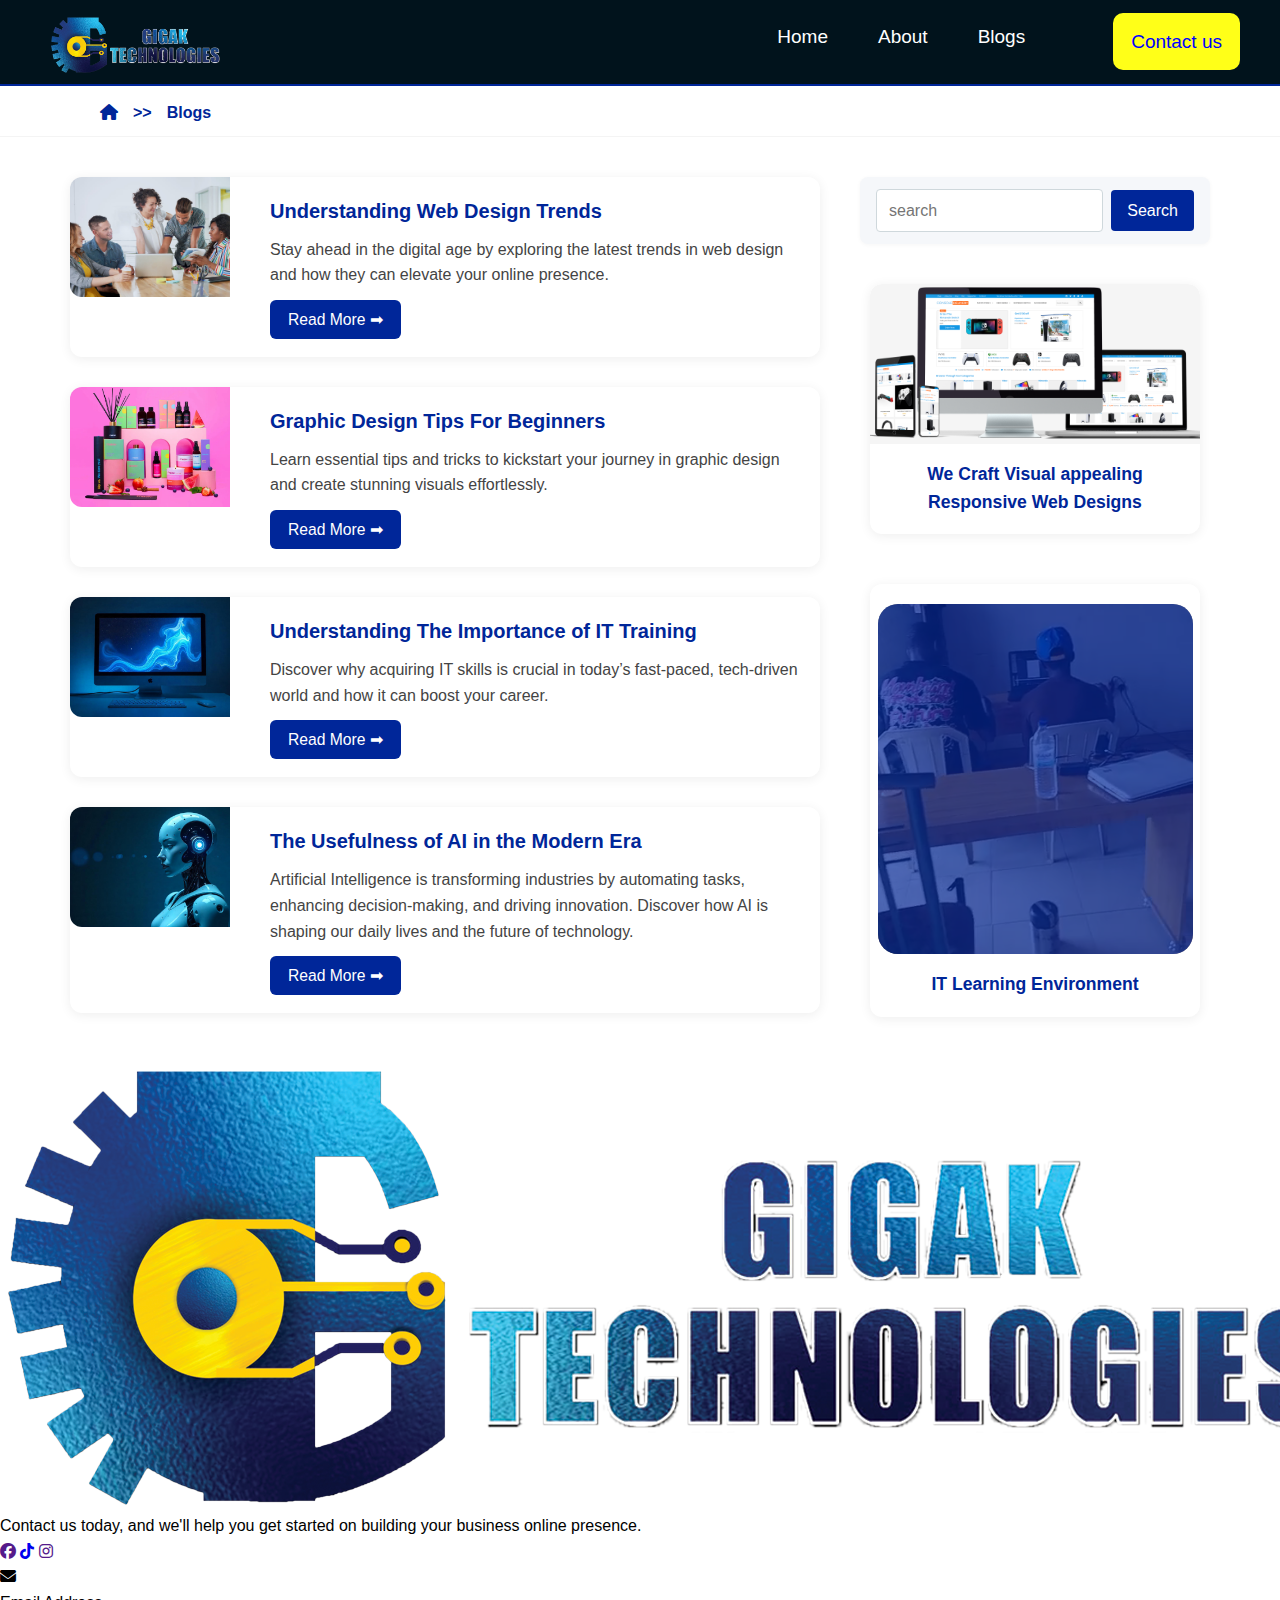
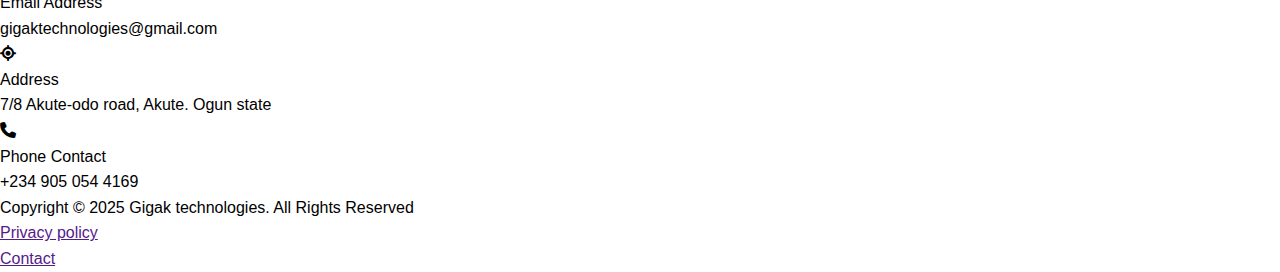
<file: blog.html>
<!DOCTYPE html>
<html lang="en">
<head>
    <meta charset="UTF-8">
    <meta name="viewport" content="width=device-width, initial-scale=1.0">
    <link rel="stylesheet" href="https://cdnjs.cloudflare.com/ajax/libs/font-awesome/6.5.2/css/all.min.css">
    <link rel="stylesheet" href="style.css">
    <link rel="stylesheet" href="media-queries.css">
    <link rel="stylesheet" href="contact.css">
    <link rel="shortcut icon" href="img/gigak-logo.png" type="image/x-icon">
    <title>Blogs | Gigak Technologies</title>
    <style>
    nav{
        border-bottom: 2px solid #002699;
    }
    .blog-conts {
        width: 100%;
        max-width: 1200px;
        margin: 40px auto 0 auto;
        display: flex;
        flex-direction: row;
        justify-content: center;
        align-items: flex-start;
        gap: 40px;
        padding: 0 30px;
        box-sizing: border-box;
        margin-bottom: 40px;
    }
    .bloggs {
        display: flex;
        flex-direction: column;
        gap: 30px;
        flex: 2;
        min-width: 0;
    }
    .blogs {
        background: #fff;
        border-radius: 12px;
        box-shadow: 0 2px 12px rgba(0,0,0,0.07);
        display: flex;
        gap: 20px;
        overflow: hidden;
        transition: box-shadow 0.2s;
        min-width: 0;
    }
    .blogs:hover {
        box-shadow: 0 4px 24px rgba(0,38,153,0.15);
    }
    .blogs img, .blogs .imgg {
        width: 160px;
        height: 120px;
        object-fit: cover;
        border-radius: 0 0 0 12px;
        background: #f5f5f5;
        flex-shrink: 0;
    }
    .blog-contents {
        padding: 18px 20px;
        display: flex;
        flex-direction: column;
        justify-content: center;
        min-width: 0;
    }
    .blog-contents h1 {
        font-size: 1.25rem;
        margin: 0 0 10px 0;
        color: #002699;
        word-break: break-word;
    }
    .blog-contents p {
        font-size: 1rem;
        color: #444;
        margin-bottom: 12px;
        word-break: break-word;
    }
    .blog-contents a {
        color: #fff;
        background: #002699;
        padding: 7px 18px;
        border-radius: 6px;
        text-decoration: none;
        font-size: 0.98rem;
        align-self: flex-start;
        transition: background 0.2s;
        white-space: nowrap;
    }
    .blog-contents a:hover {
        background: #001a66;
    }
    .blog-2 {
        flex: 1;
        display: flex;
        flex-direction: column;
        gap: 30px;
        min-width: 260px;
        max-width: 350px;
    }
    .blog-form {
        display: flex;
        gap: 8px;
        align-items: center;
        background: #f5f7fa;
        padding: 12px 16px;
        border-radius: 8px;
        box-shadow: 0 1px 4px rgba(0,0,0,0.04);
        flex-wrap: wrap;
    }
    .blog-form input[type="text"] {
        flex: 1 1 120px;
        padding: 8px 12px;
        border: 1px solid #cfd8dc;
        border-radius: 4px;
        font-size: 1rem;
        outline: none;
        min-width: 0;
    }
    .blog-form a {
        background: #002699;
        color: #fff;
        padding: 8px 16px;
        border-radius: 4px;
        text-decoration: none;
        font-size: 1rem;
        transition: background 0.2s;
        white-space: nowrap;
    }
    .blog-form a:hover {
        background: #001a66;
    }
    .blog-cards {
        background: #fff;
        border-radius: 12px;
        box-shadow: 0 2px 12px rgba(0,0,0,0.07);
        overflow: hidden;
        display: flex;
        flex-direction: column;
        align-items: center;
        padding-bottom: 18px;
        min-width: 0;
        margin: 10px;
    }
    .blog-cards img {
        width: 100%;
        height: 160px;
        object-fit: cover;
        border-radius: 12px 12px 0 0;
        background: #f5f5f5;
        display: block;
    }
    .blog-h2 {
        padding: 16px 12px 0 12px;
        text-align: center;
    }
    .blog-h2 h2 {
        font-size: 1.1rem;
        color: #002699;
        margin: 0;
        word-break: break-word;
    }
    .vid-pros{
        margin-top: 20px;

    }
    .vid-pros video{
        height: 350px;
    }
    @media (max-width: 1100px) {
        .blog-conts {
            max-width: 1000px;
            gap: 24px;
        }
        .blog-2 {
            max-width: 300px;
        }

    }
    @media (max-width: 900px) {
        .blog-conts {
            flex-direction: column;
            align-items: stretch;
            gap: 24px;
            padding: 0 8px;
            max-width: 100%;
        }
        .bloggs, .blog-2 {
            max-width: 100%;
        }
        .blog-2 {
            min-width: unset;
            max-width: 100%;
        }
         .blog-cards img {
            height: auto;
        }
        .bloggs{
            margin: 15px;
        }
    }
    @media (max-width: 700px) {
        .blogs {
            flex-direction: column;
            align-items: stretch;
            gap: 0;
        }
        .blogs img, .blogs .imgg {
            width: 100%;
            height: 180px;
            border-radius: 12px 12px 0 0;
        }
        .blog-contents {
            padding: 14px 10px;
        }
        .blog-cards img {
            height: auto;
        }
        .blog-cards {
            padding-bottom: 10px;
        }
        .blog-h2 {
            padding: 10px 6px 0 6px;
        }
        .blog-form {
            flex-direction: column;
            gap: 10px;
            padding: 10px 8px;
        }
        .bloggs{
            margin: 10px;
        }
    }
    @media (max-width: 500px) {
        .blog-contents h1 {
            font-size: 1rem;
        }
        .blog-contents p {
            font-size: 0.92rem;
        }
        .blog-form input[type="text"] {
            font-size: 0.95rem;
        }
        .blog-form a {
            font-size: 0.95rem;
            padding: 7px 10px;
        }
        .blog-cards img {
            height: auto;
        }
        .blog-cards {
            padding-bottom: 6px;
        }
        .bloggs{
            margin: 10px;
        }
    }
    @media (max-width: 400px) {
        .blog-contents h1 {
            font-size: 0.92rem;
        }
        .blog-contents p {
            font-size: 0.88rem;
        }
        .blog-form input[type="text"] {
            font-size: 0.9rem;
        }
        .blog-form a {
            font-size: 0.9rem;
            padding: 6px 8px;
        }
        .blog-cards img {
            height: auto;
        }
        .bloggs{
            margin: 10px;
        }
    }
    </style>
</head>
<body>
    <nav id="navbar">
        <ul id="sidebar" class="sidebar">
            <div class="other-menu">
            <li onclick="hideSide()" class="menu"><a href="#"><i class="fa fa-close menu-color"></i></a></li>
            <li><a href="index.html">Home</a></li>
            <li><a href="about.html">About</a></li>
            <li><a href="blog.html">Blogs</a></li>
            <li><a href="contact.html">Contact us</a></li>
            </div>
        </ul>
        <ul>
            <li class="child"><a href=""><img class="logo" src="img/gigak-logo.png" alt=""></a></li>
            <div class="other-menu">
            <li id="fst" class="hidephn"><a href="index.html">Home</a></li>
            <li id="snd" class="hidephn"><a href="about.html">About</a></li>
            <li id="thd" class="hidephn"><a href="blog.html">Blogs</a></li>
            <li id="ffh" onclick="showSide()" class="menu"><a href="#"><i class="fa fa-bars menu-color"></i></a></li>
            </div>
            <li id="fth" class="hidephn"><a href="contact.html">Contact us</a></li>

        </ul>
    </nav>
    <div class="head1">
        <a href="index.html"><i class="fa fa-home"></i></a>
        <span>>></span>
        <p>Blogs</p>
    </div>
    <div class="blog-conts">
        <div class="bloggs">
            <div class="blogs">
            <img src="img/p7.jpg" alt="">
            <div class="blog-contents">
                <h1>Understanding Web Design Trends</h1>
                <p>Stay ahead in the digital age by exploring the latest trends in web design and how they can elevate your online presence.</p>
                <a href="blog1.html">Read More ➡</a>
            </div>
            </div>
            <div class="blogs">
            <img class="imgg" src="img/gd1.png" alt="">
            <div class="blog-contents">
                <h1>Graphic Design Tips For Beginners</h1>
                <p>Learn essential tips and tricks to kickstart your journey in graphic design and create stunning visuals effortlessly.</p>
                <a href="blog2.html">Read More ➡</a>
            </div>
            </div>
            <div class="blogs">
            <img class="imgg" src="img/laptop.jpeg" alt="">
            <div class="blog-contents">
                <h1>Understanding The Importance of IT Training</h1>
                <p>Discover why acquiring IT skills is crucial in today’s fast-paced, tech-driven world and how it can boost your career.</p>
                <a href="blog3.html">Read More ➡</a>
            </div>
            </div>
            <div class="blogs">
            <img class="imgg" src="img/robotic-artificial-intelligence.jpeg" alt="AI in the Modern Era">
            <div class="blog-contents">
                <h1>The Usefulness of AI in the Modern Era</h1>
                <p>Artificial Intelligence is transforming industries by automating tasks, enhancing decision-making, and driving innovation. Discover how AI is shaping our daily lives and the future of technology.</p>
                <a href="blog4.html">Read More ➡</a>
            </div>
            </div>
        </div>
        <div id="section" class="blog-2">
            <div class="blog-form">
                <input type="text" placeholder="search">
                <a href="">Search</a>
            </div>  
            <div class="blog-cards">
                <img src="img/ConsoleDeliveryFR.png" alt="Graphic Design Tips for Beginners">
                <div class="blog-h2">
                    <h2>We Craft Visual appealing Responsive Web Designs</h2>
                </div>
            </div>
            <div class="blog-cards">
                <div class="vid-pros">
                        <video autoplay muted loop>
                            <source src="video/VID-20250701-WA0013.mp4" type="video/mp4">
                            Your browser does not support the video tag.    
                        </video>
                        <div class="overlay"></div>
                    </div>
                <div class="blog-h2">
                    <h2>IT Learning Environment</h2>
                </div>
            </div>
        </div>
    </div>
    <footer>
            <div class="foot-info">
                <img class="foot-img" src="img/gigak-logo.png" alt="">
                <div class="foot-word">
                    <span>Contact us today, and we'll help you get started on building your business online presence.</span>
                </div>
                <div class="social-icon">
                    <a href=""><i class="fa-brands fa-facebook foot-icon"></i></a>
                    <a href="https://www.tiktok.com/@gigaktechnologies?_t=ZM-8xZLsgM4H37&_r=1"><i class="fa-brands fa-tiktok foot-icon"></i></a>
                    <a href=""><i class="fa-brands fa-instagram foot-icon"></i></a>
                </div>
            </div>
                <div class="enve-lope">
                    <div>
                      <i class="fa fa-envelope enve"></i>
                    </div>
                      <div class="enves">
                        <span>Email Address</span>
                      </div>
                      <div>
                        <span>gigaktechnologies@gmail.com</span>
                      </div>
                </div>
                  <div class="enve-lope">
                    <div>
                      <i class="fa fa-location enve"></i>
                    </div>
                    <div class="enves">
                        <span>Address</span>
                    </div>
                    <div>
                        <span>7/8 Akute-odo road, Akute. Ogun state</span>
                    </div>
                </div> 
                
                <div class="enve-lope">
                    <div>
                      <i class="fa fa-phone enve"></i>
                    </div>
                      <div class="enves">
                        <span>Phone Contact</span>  
                      </div>
                      <div>
                        <span>+234 905 054 4169</span>
                      </div>
                </div>
              
        </footer>
        <div class="foot2">
            <div class="copy">
                <span>Copyright © 2025 Gigak technologies. All Rights Reserved</span>
            </div>
            <div class="end-word">
                <div>
                    <a href="">Privacy policy</a>
                </div>
                <div>
                    <a href="">Contact</a>
                </div>
            </div>
        </div>
       
    <script src="script.js"></script>
</body>
</html>
</file>
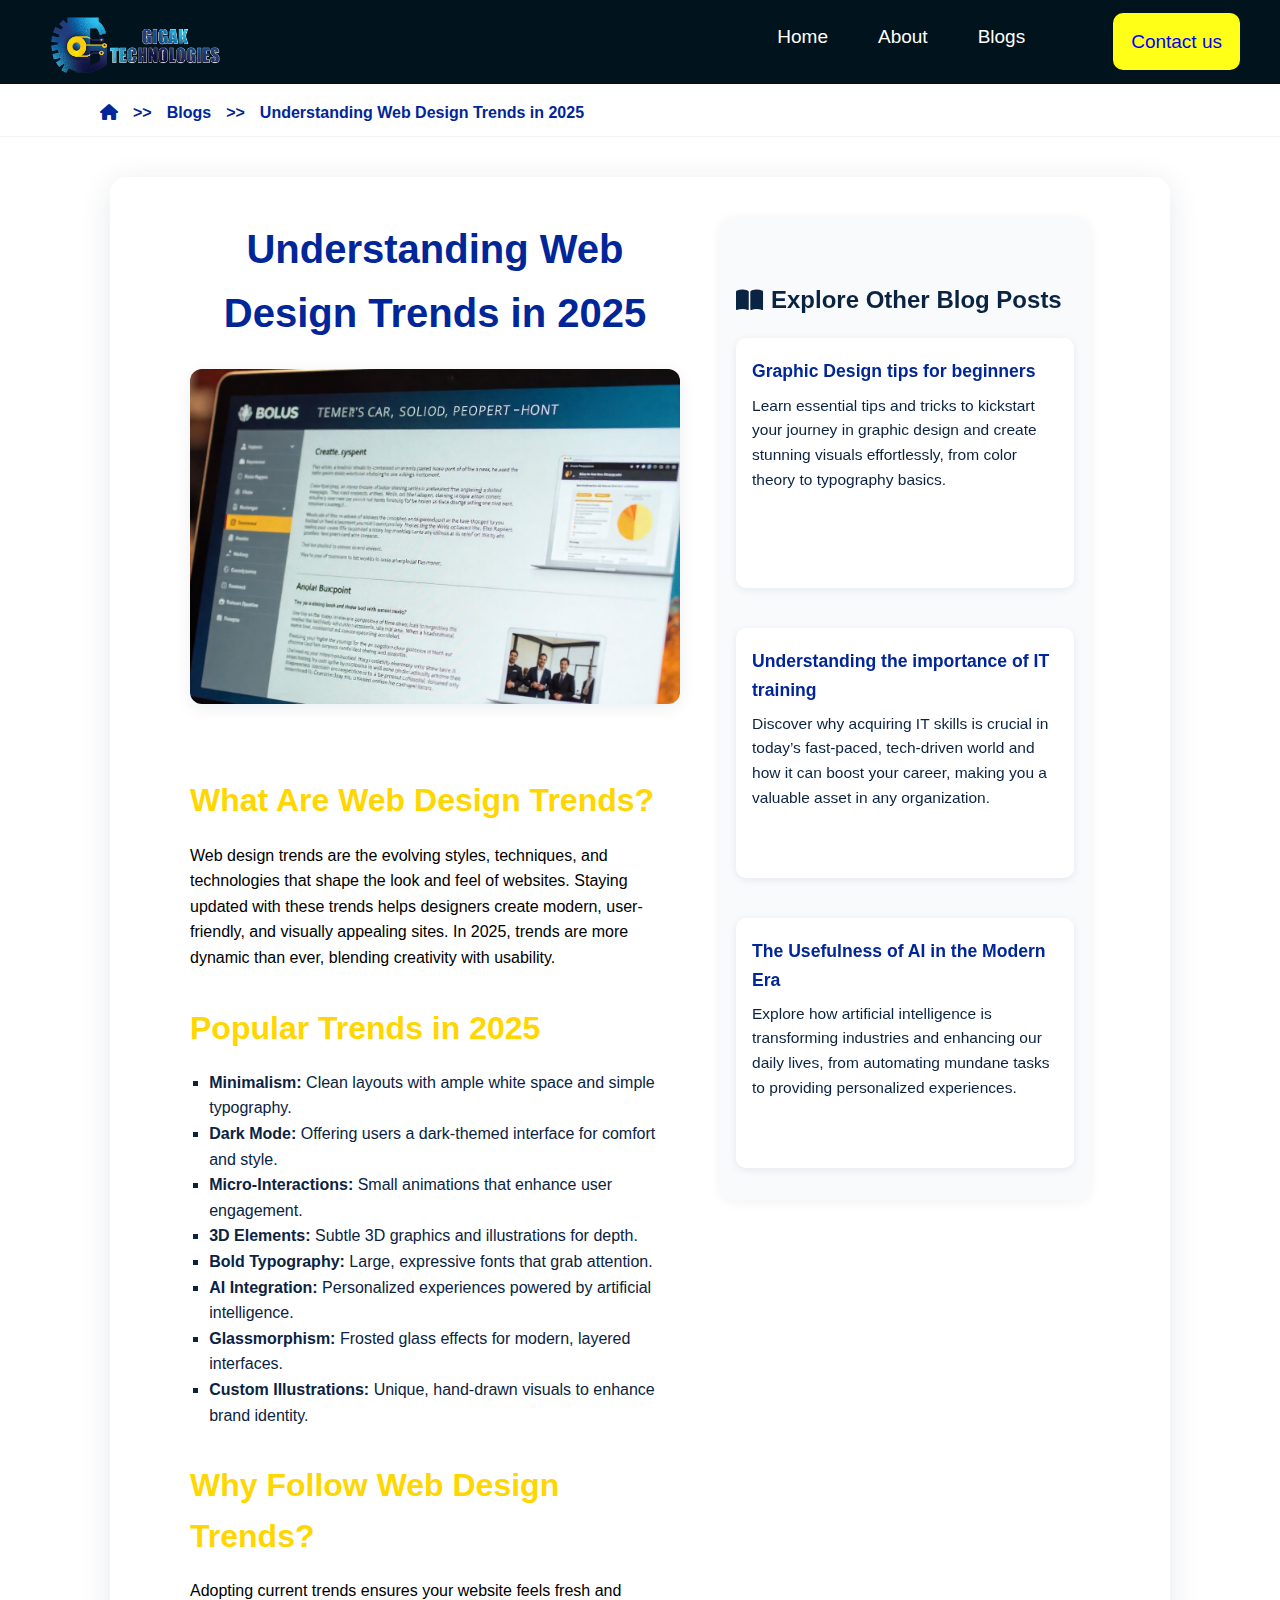
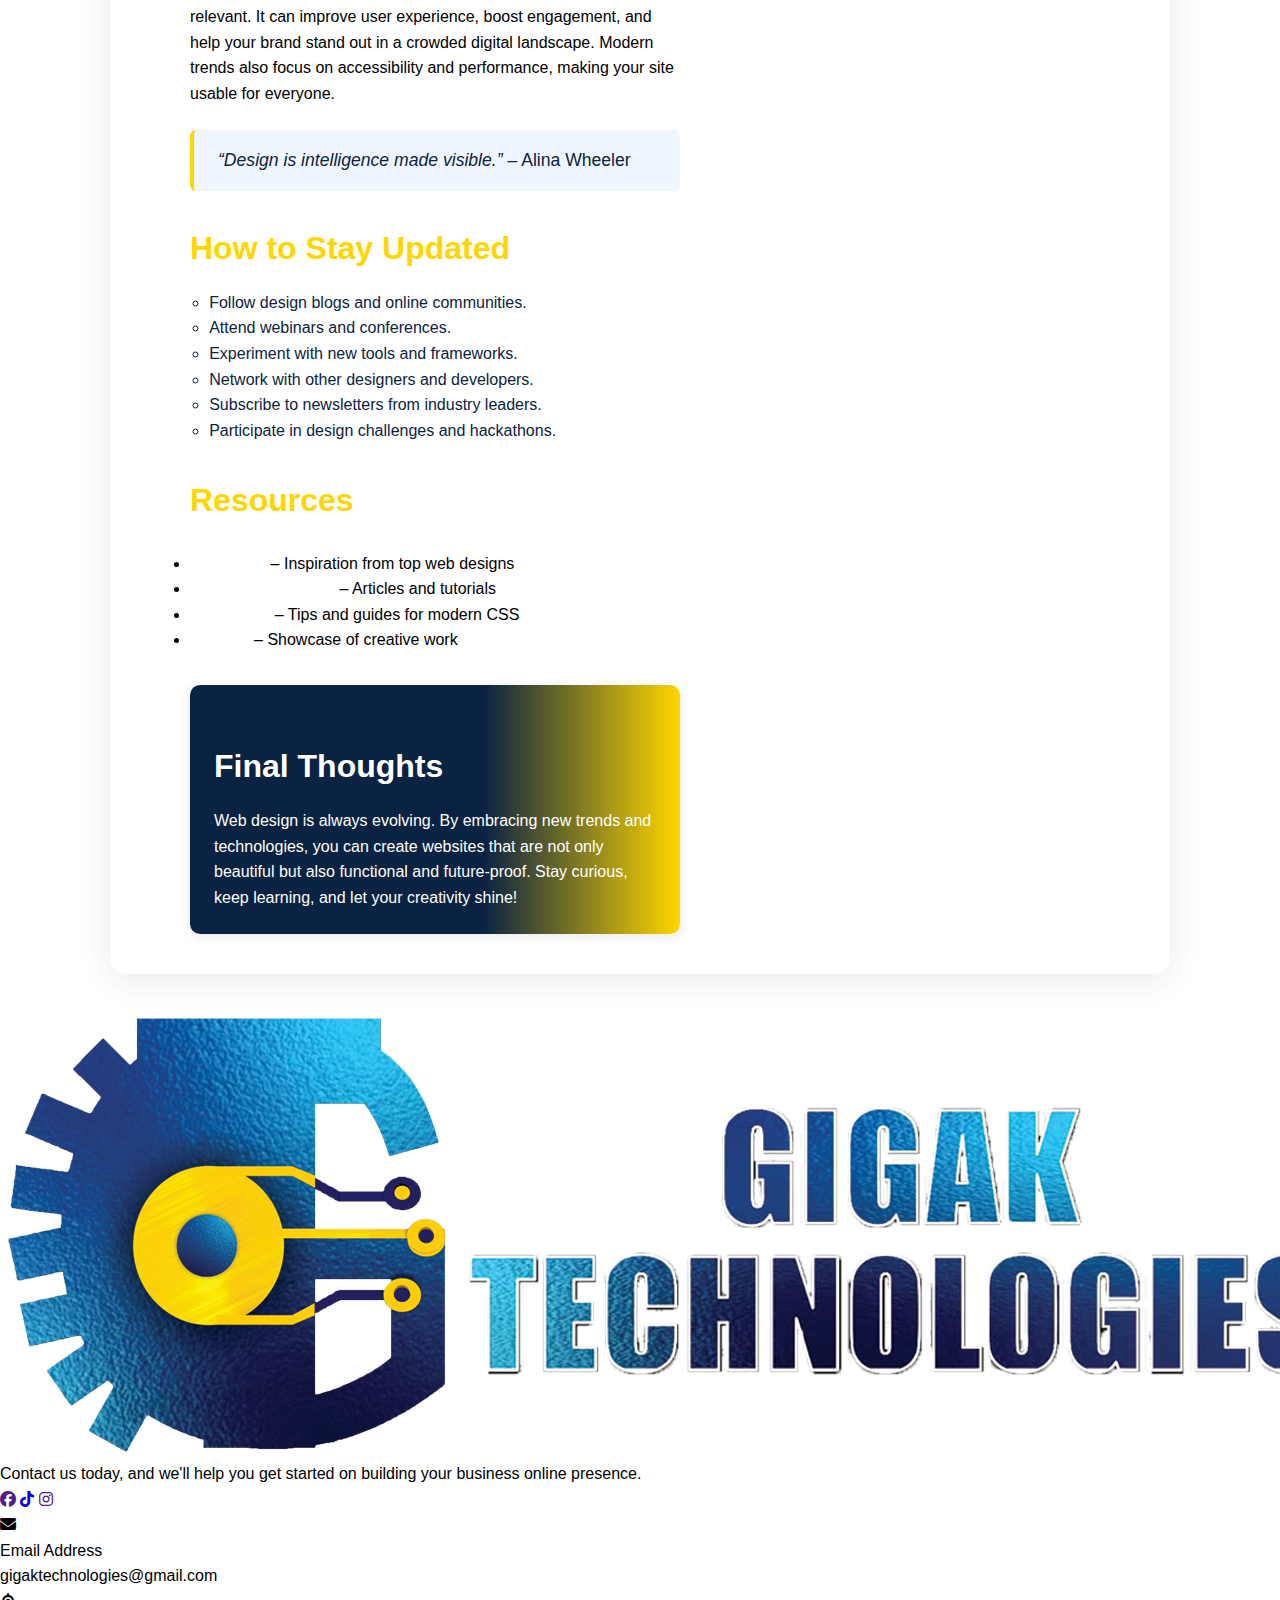
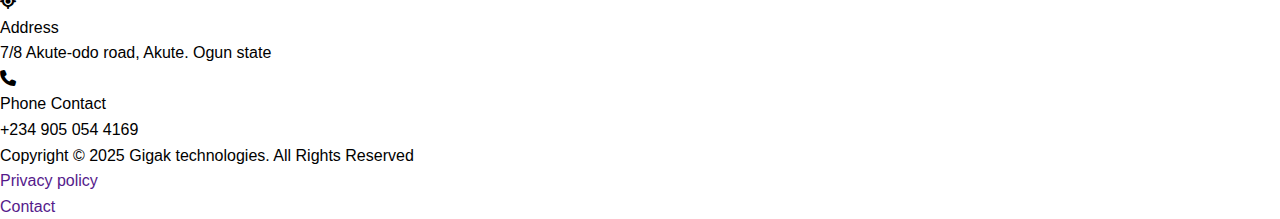
<file: blog1.html>
<!DOCTYPE html>
<html lang="en">
<head>
    <meta charset="UTF-8">
    <meta name="viewport" content="width=device-width, initial-scale=1.0">
    <link rel="stylesheet" href="https://cdnjs.cloudflare.com/ajax/libs/font-awesome/6.5.2/css/all.min.css">
    <link rel="stylesheet" href="style.css">
    <link rel="stylesheet" href="media-queries.css">
    <link rel="stylesheet" href="contact.css">
    <link rel="shortcut icon" href="img/gigak-logo.png" type="image/x-icon">
    <title>Understanding Web Design Trends - Blog</title>
    <style>
        main {
            background: #fff;
            border-radius: 16px;
            box-shadow: 0 6px 32px rgba(10,35,66,0.10);
            padding: 2.5rem 5rem;
            margin: 2.5rem auto;
            max-width: 900px;
           
        }
        h1, h2, h3 {
            font-family: 'Segoe UI Semibold', 'Arial', sans-serif;
        }
        h2 {
            margin-top: 2rem;
            margin-bottom: 1rem;
            font-size: 2rem;
        }
        article ul, article ol {
            margin-bottom: 1.5rem;
        }
        a {
            text-decoration: none;
            transition: color 0.2s;
        }
        a:hover {
            color: #ffd600;
        }
        blockquote {
            font-size: 1.1rem;
        }
                .highlight-title {
            color: #ffd600;
            margin-top: 2rem;
            margin-bottom: 1rem;
            font-size: 2rem;
            font-family: 'Segoe UI Semibold', 'Arial', sans-serif;
        }
        .styled-list {
            margin-bottom: 1.5rem;
            color: #0a2342;
            padding-left: 1.2rem;
        }
        .styled-list.square {
            list-style-type: square;
        }
        .styled-list.circle {
            list-style-type: circle;
        }
        .styled-list.link-list a {
            color: #0a7cff;
            font-weight: 500;
            transition: color 0.2s;
        }
        .styled-list.link-list a:hover {
            color: #ffd600;
        }
        .styled-list strong {
            color: #0a2342;
        }
        .custom-blockquote {
            border-left: 4px solid #ffd600;
            background: #f0f6ff;
            color: #0a2342;
            padding: 1rem 1.5rem;
            margin: 1.5rem 0;
            border-radius: 6px;
            font-size: 1.1rem;
        }
        .final-thoughts {
            background: linear-gradient(90deg,#0a2342 60%,#ffd600 100%);
            color: #fff;
            border-radius: 10px;
            padding: 1.5rem;
            margin-top: 2rem;
            box-shadow: 0 2px 12px rgba(10,35,66,0.10);
        }
        .final-thoughts h2 {
            color: #fff;
        }
        .other-blogs-section {
            margin-top: 3rem;
            padding: 2rem 1rem 1rem 1rem;
            background: #f8fafc;
            border-radius: 14px;
            box-shadow: 0 2px 12px rgba(10,35,66,0.06);
        }
        .other-blogs-title {
            color: #0a2342;
            font-size: 1.5rem;
            margin-bottom: 1.2rem;
            display: flex;
            align-items: center;
            gap: 0.5rem;
            font-family: 'Segoe UI Semibold', 'Arial', sans-serif;
        }
        .other-blogs-list {
            display: flex;
            flex-wrap: wrap;
            gap: 1.5rem;
            justify-content: space-between;
        }
        .blog-card {
            flex: 1 1 250px;
            min-width: 220px;
            max-width: 320px;
            background: #fff;
            border-radius: 10px;
            box-shadow: 0 2px 8px rgba(10,35,66,0.08);
            text-decoration: none;
            color: #0a2342;
            transition: transform 0.15s, box-shadow 0.15s;
            display: block;
            margin-bottom: 1rem;
        }
        .blog-card:hover {
            transform: translateY(-4px) scale(1.03);
            box-shadow: 0 6px 24px rgba(10,35,66,0.13);
            background: #f0f6ff;
        }
        .blog-card-content {
            padding: 1.2rem 1rem;
        }
        .blog-card h3 {
            margin: 0 0 0.5rem 0;
            font-size: 1.1rem;
            color: #002699;
            font-family: 'Segoe UI Semibold', 'Arial', sans-serif;
        }
        .blog-card p {
            margin: 0;
            font-size: 0.97rem;
            color: #0a2342;
        }
    .main-horizontal-container {
        display: flex;
        gap: 2.5rem;
        align-items: flex-start;
    }
    .main-articles {
        flex: 2 1 0;
        min-width: 0;
    }
    .main-other-blogs {
        flex: 1 1 320px;
        min-width: 280px;
        max-width: 370px;
        position: sticky;
        top: 2.5rem;
    }
    .other-blogs-section {
        margin-top: 0;
        padding: 2rem 1rem 1rem 1rem;
        background: #f8fafc;
        border-radius: 14px;
        box-shadow: 0 2px 12px rgba(10,35,66,0.06);
    }
    .other-blogs-list {
        display: flex;
        flex-direction: column;
        gap: 1.5rem;
    }
    .blog-card {
        max-width: 100%;
        min-width: 0;
    }
     @media (max-width: 1100px) {
        .main-horizontal-container {
            flex-direction: column;
            gap: 2rem;
        }
        .main-other-blogs {
            position: static;
            max-width: 100%;
            width: 100%;
        }
        main{
            padding: 2rem 1rem;
            margin: 2rem auto;
            max-width: 100%;
            margin-left: 1rem;
            margin-right: 1rem;
        }
    }
        @media (max-width: 900px) {
            .other-blogs-list {
                flex-direction: column;
                gap: 1rem;
            }
            .blog-card {
                max-width: 100%;
            }
            main{
                padding: 1.5rem 1rem;
                margin: 1.5rem auto;
                max-width: 100%;
                margin-left: 0.5rem;
                margin-right: 0.5rem;   
            }
        }
        @media (max-width: 700px) {
           main{
               padding: 1.5rem 1rem;
               margin: 1.5rem auto;
               max-width: 100%;
               margin-left: 0.5rem;
               margin-right: 0.5rem;
           }
            h1 {
                font-size: 2rem;
            }
            h2 {
                font-size: 1.3rem;
            }
            .main-horizontal-container {
            flex-direction: column;
            gap: 1.2rem;
        }
        .main-articles, .main-other-blogs {
            max-width: 100%;
            width: 100%;
        }
        .other-blogs-section {
            padding: 1.2rem 0.5rem 0.5rem 0.5rem;
        }
        }
    </style>
</head>
<body>
     <nav id="navbar">
        <ul id="sidebar" class="sidebar">
            <div class="other-menu">
            <li onclick="hideSide()" class="menu"><a href="#"><i class="fa fa-close menu-color"></i></a></li>
            <li><a href="index.html">Home</a></li>
            <li><a href="about.html">About</a></li>
            <li><a href="blog.html">Blogs</a></li>
            <li><a href="contact.html">Contact us</a></li>
            </div>
        </ul>
        <ul>
            <li class="child"><a href=""><img class="logo" src="img/gigak-logo.png" alt=""></a></li>
            <div class="other-menu">
            <li id="fst" class="hidephn"><a href="index.html">Home</a></li>
            <li id="snd" class="hidephn"><a href="about.html">About</a></li>
            <li id="thd" class="hidephn"><a href="blog.html">Blogs</a></li>
            <li id="ffh" onclick="showSide()" class="menu"><a href="#"><i class="fa fa-bars menu-color"></i></a></li>
            </div>
            <li id="fth" class="hidephn"><a href="contact.html">Contact us</a></li>

        </ul>
    </nav>
    <div class="head1">
        <a href="index.html"><i class="fa fa-home"></i></a>
        <span>>></span>
        <p>Blogs</p>
         <span>>></span>
        <p>Understanding Web Design Trends in 2025</p>
    </div>
    <main>
        <div class="main-horizontal-container">
            <div class="main-articles">
                <article>
                    <h1 style="color:#002699; font-size:2.5rem; margin-bottom:1.5rem; text-align:center;">
                        Understanding Web Design Trends in 2025
                    </h1>
                    <img src="img/freepik__web-page__1345.jpeg" alt="Web Design Trends" style="width:100%; border-radius:12px; margin-bottom:2rem; box-shadow:0 4px 16px rgba(10,35,66,0.08);">
                </article>
                <article>
                    <h2 class="highlight-title">What Are Web Design Trends?</h2>
                    <p>
                        Web design trends are the evolving styles, techniques, and technologies that shape the look and feel of websites. Staying updated with these trends helps designers create modern, user-friendly, and visually appealing sites. In 2025, trends are more dynamic than ever, blending creativity with usability.
                    </p>
                </article>
                <article>
                    <h2 class="highlight-title">Popular Trends in 2025</h2>
                    <ul class="styled-list square">
                        <li><strong>Minimalism:</strong> Clean layouts with ample white space and simple typography.</li>
                        <li><strong>Dark Mode:</strong> Offering users a dark-themed interface for comfort and style.</li>
                        <li><strong>Micro-Interactions:</strong> Small animations that enhance user engagement.</li>
                        <li><strong>3D Elements:</strong> Subtle 3D graphics and illustrations for depth.</li>
                        <li><strong>Bold Typography:</strong> Large, expressive fonts that grab attention.</li>
                        <li><strong>AI Integration:</strong> Personalized experiences powered by artificial intelligence.</li>
                        <li><strong>Glassmorphism:</strong> Frosted glass effects for modern, layered interfaces.</li>
                        <li><strong>Custom Illustrations:</strong> Unique, hand-drawn visuals to enhance brand identity.</li>
                    </ul>
                </article>
                <article>
                    <h2 class="highlight-title">Why Follow Web Design Trends?</h2>
                    <p>
                        Adopting current trends ensures your website feels fresh and relevant. It can improve user experience, boost engagement, and help your brand stand out in a crowded digital landscape. Modern trends also focus on accessibility and performance, making your site usable for everyone.
                    </p>
                    <blockquote class="custom-blockquote">
                        <em>“Design is intelligence made visible.”</em> – Alina Wheeler
                    </blockquote>
                </article>
                <article>
                    <h2 class="highlight-title">How to Stay Updated</h2>
                    <ul class="styled-list circle">
                        <li>Follow design blogs and online communities.</li>
                        <li>Attend webinars and conferences.</li>
                        <li>Experiment with new tools and frameworks.</li>
                        <li>Network with other designers and developers.</li>
                        <li>Subscribe to newsletters from industry leaders.</li>
                        <li>Participate in design challenges and hackathons.</li>
                    </ul>
                </article>
                <article>
                    <h2 class="highlight-title">Resources</h2>
                    <ul class="styled-list link-list"></ul>
                        <li><a href="https://www.awwwards.com/" target="_blank">Awwwards</a> – Inspiration from top web designs</li>
                        <li><a href="https://www.smashingmagazine.com/" target="_blank">Smashing Magazine</a> – Articles and tutorials</li>
                        <li><a href="https://css-tricks.com/" target="_blank">CSS-Tricks</a> – Tips and guides for modern CSS</li>
                        <li><a href="https://dribbble.com/" target="_blank">Dribbble</a> – Showcase of creative work</li>
                    </ul>
                </article>
                <article class="final-thoughts">
                    <h2>Final Thoughts</h2>
                    <p>
                        Web design is always evolving. By embracing new trends and technologies, you can create websites that are not only beautiful but also functional and future-proof. Stay curious, keep learning, and let your creativity shine!
                    </p>
                </article>
            </div>
            <aside id="section" class="main-other-blogs">
                <section class="other-blogs-section">
                    <h2 class="other-blogs-title"><i class="fa fa-book-open"></i> Explore Other Blog Posts</h2>
                    <div class="other-blogs-list">
                        <a href="blog2.html" class="blog-card">
                            <div class="blog-card-content">
                                <h3>Graphic Design tips for beginners</h3>
                                <p>Learn essential tips and tricks to kickstart your journey in graphic design and create stunning visuals effortlessly, from color theory to typography basics.</p>
                            </div>
                        </a>
                        <a href="blog3.html" class="blog-card">
                            <div class="blog-card-content">
                                <h3>Understanding the importance of IT training</h3>
                                <p>Discover why acquiring IT skills is crucial in today’s fast-paced, tech-driven world and how it can boost your career, making you a valuable asset in any organization.</p>
                            </div>
                        </a>
                        <a href="blog4.html" class="blog-card">
                            <div class="blog-card-content">
                                <h3>The Usefulness of AI in the Modern Era</h3>
                                <p>Explore how artificial intelligence is transforming industries and enhancing our daily lives, from automating mundane tasks to providing personalized experiences.</p>
                            </div>
                        </a>
                    </div>
                </section>
            </aside>
        </div>
    </main>
    <footer>
            <div class="foot-info">
                <img class="foot-img" src="img/gigak-logo.png" alt="">
                <div class="foot-word">
                    <span>Contact us today, and we'll help you get started on building your business online presence.</span>
                </div>
                <div class="social-icon">
                    <a href=""><i class="fa-brands fa-facebook foot-icon"></i></a>
                    <a href="https://www.tiktok.com/@gigaktechnologies?_t=ZM-8xZLsgM4H37&_r=1"><i class="fa-brands fa-tiktok foot-icon"></i></a>
                    <a href=""><i class="fa-brands fa-instagram foot-icon"></i></a>
                </div>
            </div>
                <div class="enve-lope">
                    <div>
                      <i class="fa fa-envelope enve"></i>
                    </div>
                      <div class="enves">
                        <span>Email Address</span>
                      </div>
                      <div>
                        <span>gigaktechnologies@gmail.com</span>
                      </div>
                </div>
                  <div class="enve-lope">
                    <div>
                      <i class="fa fa-location enve"></i>
                    </div>
                    <div class="enves">
                        <span>Address</span>
                    </div>
                    <div>
                        <span>7/8 Akute-odo road, Akute. Ogun state</span>
                    </div>
                </div> 
                
                <div class="enve-lope">
                    <div>
                      <i class="fa fa-phone enve"></i>
                    </div>
                      <div class="enves">
                        <span>Phone Contact</span>  
                      </div>
                      <div>
                        <span>+234 905 054 4169</span>
                      </div>
                </div>
              
        </footer>
        <div class="foot2">
            <div class="copy">
                <span>Copyright © 2025 Gigak technologies. All Rights Reserved</span>
            </div>
            <div class="end-word">
                <div>
                    <a href="">Privacy policy</a>
                </div>
                <div>
                    <a href="">Contact</a>
                </div>
            </div>
        </div>
        <script src="script.js"></script>
</body>
</html>
</file>
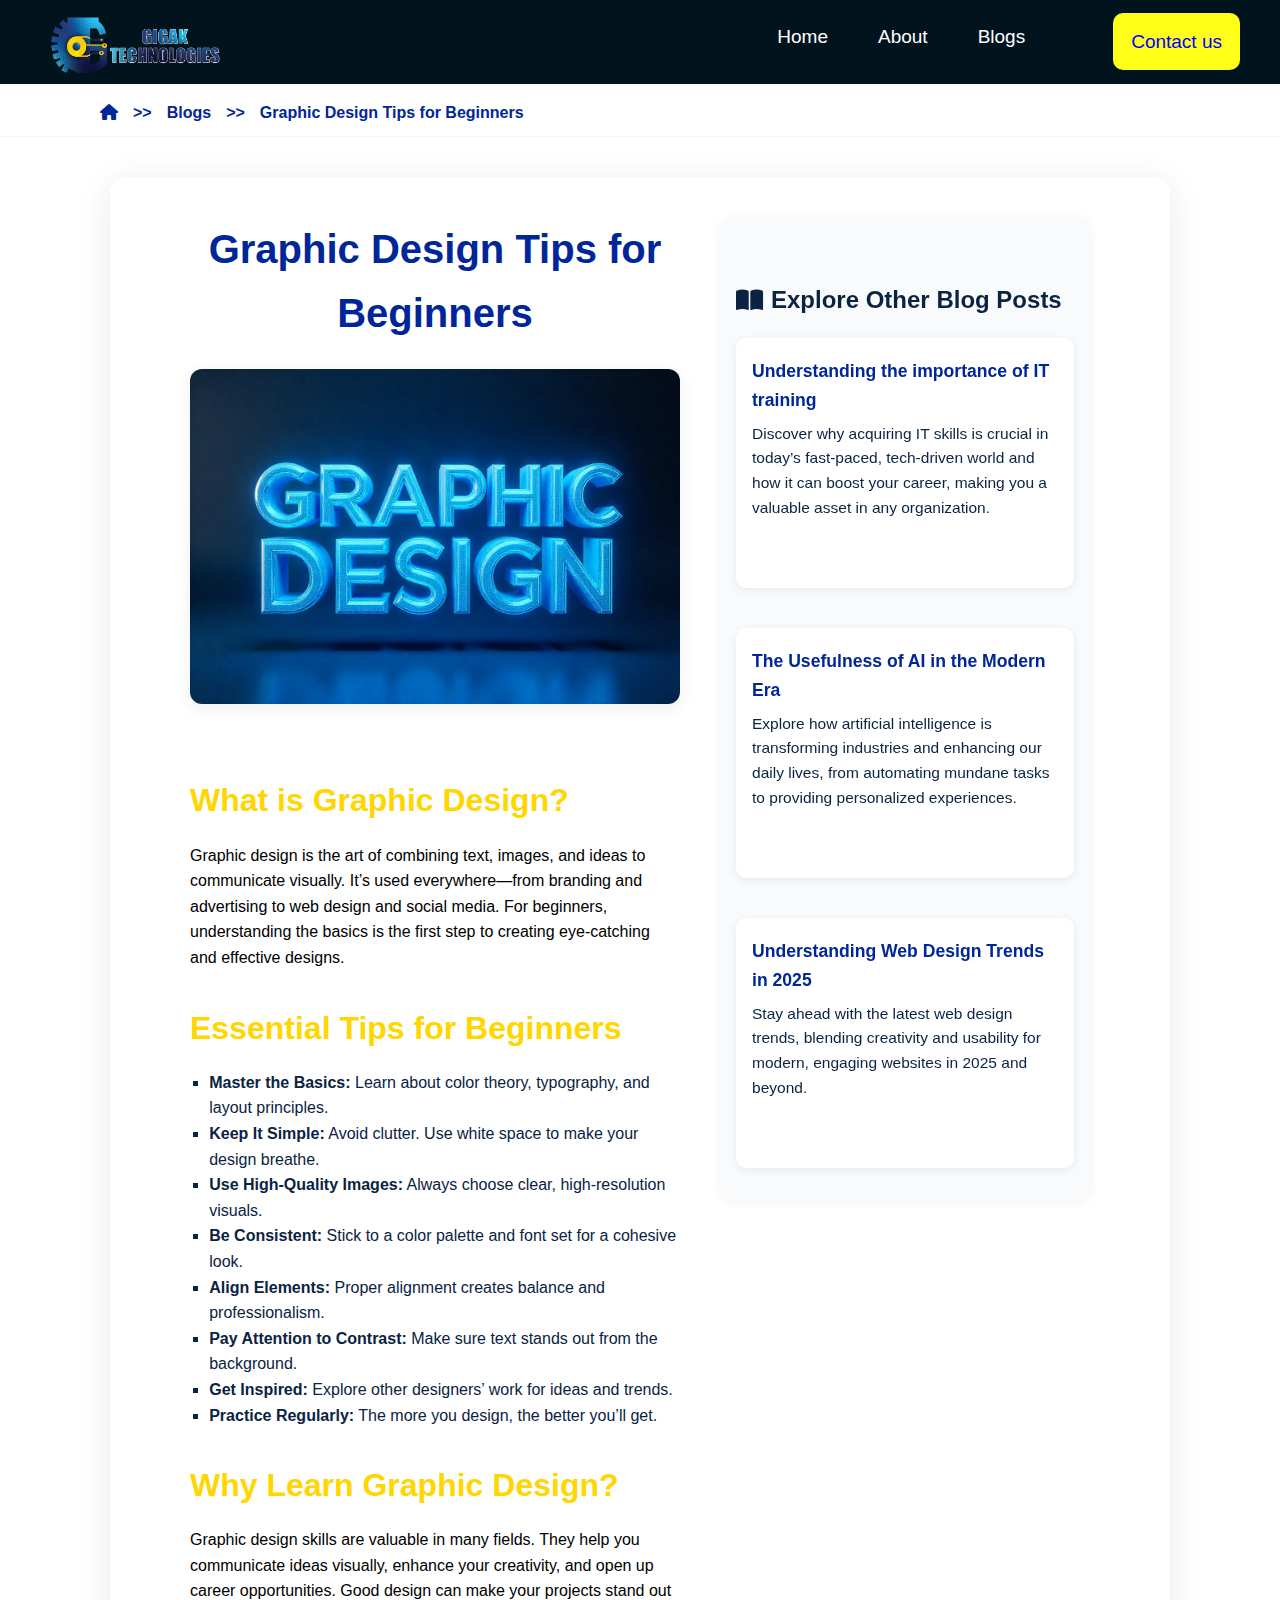
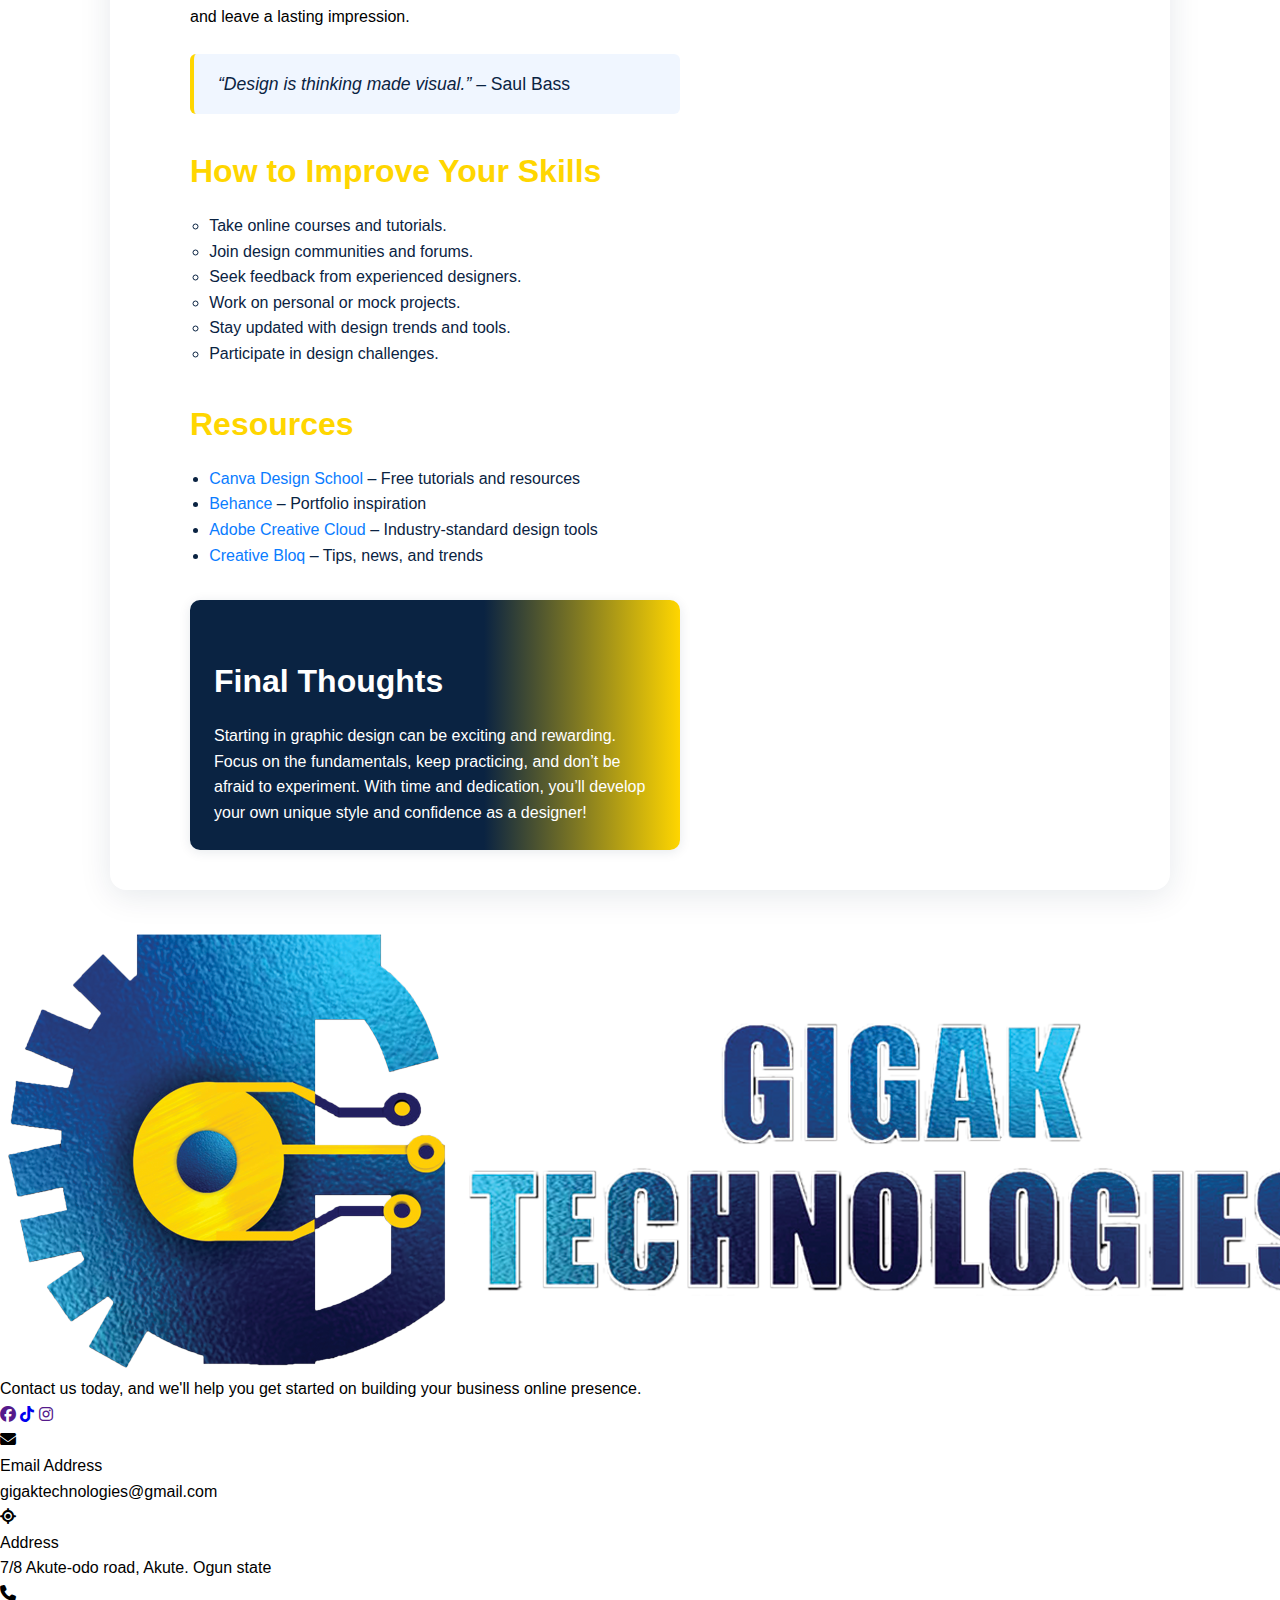
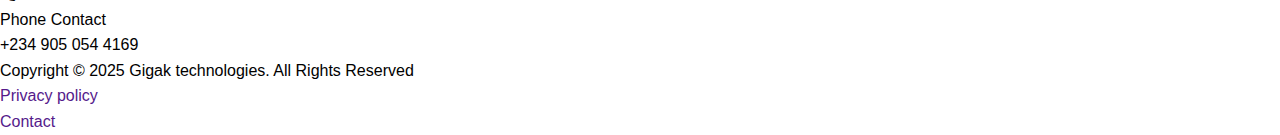
<file: blog2.html>
<!DOCTYPE html>
<html lang="en">
<head>
    <meta charset="UTF-8">
    <meta name="viewport" content="width=device-width, initial-scale=1.0">
    <link rel="stylesheet" href="https://cdnjs.cloudflare.com/ajax/libs/font-awesome/6.5.2/css/all.min.css">
    <link rel="stylesheet" href="style.css">
    <link rel="stylesheet" href="media-queries.css">
    <link rel="stylesheet" href="contact.css">
    <link rel="shortcut icon" href="img/gigak-logo.png" type="image/x-icon">
    <title>Graphic Design Tips for Beginners - Blog</title>
    <style>
        /* ...styles unchanged... */
        main {
            background: #fff;
            border-radius: 16px;
            box-shadow: 0 6px 32px rgba(10,35,66,0.10);
            padding: 2.5rem 5rem;
            margin: 2.5rem auto;
            max-width: 900px;
        }
        h1, h2, h3 {
            font-family: 'Segoe UI Semibold', 'Arial', sans-serif;
        }
        h2 {
            margin-top: 2rem;
            margin-bottom: 1rem;
            font-size: 2rem;
        }
        article ul, article ol {
            margin-bottom: 1.5rem;
        }
        a {
            text-decoration: none;
            transition: color 0.2s;
        }
        a:hover {
            color: #ffd600;
        }
        blockquote {
            font-size: 1.1rem;
        }
        .highlight-title {
            color: #ffd600;
            margin-top: 2rem;
            margin-bottom: 1rem;
            font-size: 2rem;
            font-family: 'Segoe UI Semibold', 'Arial', sans-serif;
        }
        .styled-list {
            margin-bottom: 1.5rem;
            color: #0a2342;
            padding-left: 1.2rem;
        }
        .styled-list.square {
            list-style-type: square;
        }
        .styled-list.circle {
            list-style-type: circle;
        }
        .styled-list.link-list a {
            color: #0a7cff;
            font-weight: 500;
            transition: color 0.2s;
        }
        .styled-list.link-list a:hover {
            color: #ffd600;
        }
        .styled-list strong {
            color: #0a2342;
        }
        .custom-blockquote {
            border-left: 4px solid #ffd600;
            background: #f0f6ff;
            color: #0a2342;
            padding: 1rem 1.5rem;
            margin: 1.5rem 0;
            border-radius: 6px;
            font-size: 1.1rem;
        }
        .final-thoughts {
            background: linear-gradient(90deg,#0a2342 60%,#ffd600 100%);
            color: #fff;
            border-radius: 10px;
            padding: 1.5rem;
            margin-top: 2rem;
            box-shadow: 0 2px 12px rgba(10,35,66,0.10);
        }
        .final-thoughts h2 {
            color: #fff;
        }
        .other-blogs-section {
            margin-top: 3rem;
            padding: 2rem 1rem 1rem 1rem;
            background: #f8fafc;
            border-radius: 14px;
            box-shadow: 0 2px 12px rgba(10,35,66,0.06);
        }
        .other-blogs-title {
            color: #0a2342;
            font-size: 1.5rem;
            margin-bottom: 1.2rem;
            display: flex;
            align-items: center;
            gap: 0.5rem;
            font-family: 'Segoe UI Semibold', 'Arial', sans-serif;
        }
        .other-blogs-list {
            display: flex;
            flex-wrap: wrap;
            gap: 1.5rem;
            justify-content: space-between;
        }
        .blog-card {
            flex: 1 1 250px;
            min-width: 220px;
            max-width: 320px;
            background: #fff;
            border-radius: 10px;
            box-shadow: 0 2px 8px rgba(10,35,66,0.08);
            text-decoration: none;
            color: #0a2342;
            transition: transform 0.15s, box-shadow 0.15s;
            display: block;
            margin-bottom: 1rem;
        }
        .blog-card:hover {
            transform: translateY(-4px) scale(1.03);
            box-shadow: 0 6px 24px rgba(10,35,66,0.13);
            background: #f0f6ff;
        }
        .blog-card-content {
            padding: 1.2rem 1rem;
        }
        .blog-card h3 {
            margin: 0 0 0.5rem 0;
            font-size: 1.1rem;
            color: #002699;
            font-family: 'Segoe UI Semibold', 'Arial', sans-serif;
        }
        .blog-card p {
            margin: 0;
            font-size: 0.97rem;
            color: #0a2342;
        }
        .main-horizontal-container {
            display: flex;
            gap: 2.5rem;
            align-items: flex-start;
        }
        .main-articles {
            flex: 2 1 0;
            min-width: 0;
        }
        .main-other-blogs {
            flex: 1 1 320px;
            min-width: 280px;
            max-width: 370px;
            position: sticky;
            top: 2.5rem;
        }
        .other-blogs-section {
            margin-top: 0;
            padding: 2rem 1rem 1rem 1rem;
            background: #f8fafc;
            border-radius: 14px;
            box-shadow: 0 2px 12px rgba(10,35,66,0.06);
        }
        .other-blogs-list {
            display: flex;
            flex-direction: column;
            gap: 1.5rem;
        }
        .blog-card {
            max-width: 100%;
            min-width: 0;
        }
        @media (max-width: 1100px) {
            .main-horizontal-container {
                flex-direction: column;
                gap: 2rem;
            }
            .main-other-blogs {
                position: static;
                max-width: 100%;
                width: 100%;
            }
            main{
                padding: 2rem 1rem;
                margin: 2rem auto;
                max-width: 100%;
                margin-left: 1rem;
                margin-right: 1rem;
            }
        }
        @media (max-width: 900px) {
            .other-blogs-list {
                flex-direction: column;
                gap: 1rem;
            }
            .blog-card {
                max-width: 100%;
            }
            main{
                padding: 1.5rem 1rem;
                margin: 1.5rem auto;
                max-width: 100%;
                margin-left: 0.5rem;
                margin-right: 0.5rem;   
            }
        }
        @media (max-width: 700px) {
            main{
                padding: 1.5rem 1rem;
                margin: 1.5rem auto;
                max-width: 100%;
                margin-left: 0.5rem;
                margin-right: 0.5rem;
            }
            h1 {
                font-size: 2rem;
            }
            h2 {
                font-size: 1.3rem;
            }
            .main-horizontal-container {
                flex-direction: column;
                gap: 1.2rem;
            }
            .main-articles, .main-other-blogs {
                max-width: 100%;
                width: 100%;
            }
            .other-blogs-section {
                padding: 1.2rem 0.5rem 0.5rem 0.5rem;
            }
        }
    </style>
</head>
<body>
     <nav id="navbar">
        <ul id="sidebar" class="sidebar">
            <div class="other-menu">
            <li onclick="hideSide()" class="menu"><a href="#"><i class="fa fa-close menu-color"></i></a></li>
            <li><a href="index.html">Home</a></li>
            <li><a href="about.html">About</a></li>
            <li><a href="blog.html">Blogs</a></li>
            <li><a href="contact.html">Contact us</a></li>
            </div>
        </ul>
        <ul>
            <li class="child"><a href=""><img class="logo" src="img/gigak-logo.png" alt=""></a></li>
            <div class="other-menu">
            <li id="fst" class="hidephn"><a href="index.html">Home</a></li>
            <li id="snd" class="hidephn"><a href="about.html">About</a></li>
            <li id="thd" class="hidephn"><a href="blog.html">Blogs</a></li>
            <li id="ffh" onclick="showSide()" class="menu"><a href="#"><i class="fa fa-bars menu-color"></i></a></li>
            </div>
            <li id="fth" class="hidephn"><a href="contact.html">Contact us</a></li>
        </ul>
    </nav>
    <div class="head1">
        <a href="index.html"><i class="fa fa-home"></i></a>
        <span>>></span>
        <p>Blogs</p>
         <span>>></span>
        <p>Graphic Design Tips for Beginners</p>
    </div>
    <main>
        <div class="main-horizontal-container">
            <div class="main-articles">
                <article>
                    <h1 style="color:#002699; font-size:2.5rem; margin-bottom:1.5rem; text-align:center;">
                        Graphic Design Tips for Beginners
                    </h1>
                    <img src="img/model-with-octane-render-volumetri.jpeg" alt="Graphic Design Tips" style="width:100%; border-radius:12px; margin-bottom:2rem; box-shadow:0 4px 16px rgba(10,35,66,0.08);">
                </article>
                <article>
                    <h2 class="highlight-title">What is Graphic Design?</h2>
                    <p>
                        Graphic design is the art of combining text, images, and ideas to communicate visually. It’s used everywhere—from branding and advertising to web design and social media. For beginners, understanding the basics is the first step to creating eye-catching and effective designs.
                    </p>
                </article>
                <article>
                    <h2 class="highlight-title">Essential Tips for Beginners</h2>
                    <ul class="styled-list square">
                        <li><strong>Master the Basics:</strong> Learn about color theory, typography, and layout principles.</li>
                        <li><strong>Keep It Simple:</strong> Avoid clutter. Use white space to make your design breathe.</li>
                        <li><strong>Use High-Quality Images:</strong> Always choose clear, high-resolution visuals.</li>
                        <li><strong>Be Consistent:</strong> Stick to a color palette and font set for a cohesive look.</li>
                        <li><strong>Align Elements:</strong> Proper alignment creates balance and professionalism.</li>
                        <li><strong>Pay Attention to Contrast:</strong> Make sure text stands out from the background.</li>
                        <li><strong>Get Inspired:</strong> Explore other designers’ work for ideas and trends.</li>
                        <li><strong>Practice Regularly:</strong> The more you design, the better you’ll get.</li>
                    </ul>
                </article>
                <article>
                    <h2 class="highlight-title">Why Learn Graphic Design?</h2>
                    <p>
                        Graphic design skills are valuable in many fields. They help you communicate ideas visually, enhance your creativity, and open up career opportunities. Good design can make your projects stand out and leave a lasting impression.
                    </p>
                    <blockquote class="custom-blockquote">
                        <em>“Design is thinking made visual.”</em> – Saul Bass
                    </blockquote>
                </article>
                <article>
                    <h2 class="highlight-title">How to Improve Your Skills</h2>
                    <ul class="styled-list circle">
                        <li>Take online courses and tutorials.</li>
                        <li>Join design communities and forums.</li>
                        <li>Seek feedback from experienced designers.</li>
                        <li>Work on personal or mock projects.</li>
                        <li>Stay updated with design trends and tools.</li>
                        <li>Participate in design challenges.</li>
                    </ul>
                </article>
                <article>
                    <h2 class="highlight-title">Resources</h2>
                    <ul class="styled-list link-list">
                        <li><a href="https://www.canva.com/learn/" target="_blank">Canva Design School</a> – Free tutorials and resources</li>
                        <li><a href="https://www.behance.net/" target="_blank">Behance</a> – Portfolio inspiration</li>
                        <li><a href="https://www.adobe.com/creativecloud.html" target="_blank">Adobe Creative Cloud</a> – Industry-standard design tools</li>
                        <li><a href="https://www.creativebloq.com/" target="_blank">Creative Bloq</a> – Tips, news, and trends</li>
                    </ul>
                </article>
                <article class="final-thoughts">
                    <h2>Final Thoughts</h2>
                    <p>
                        Starting in graphic design can be exciting and rewarding. Focus on the fundamentals, keep practicing, and don’t be afraid to experiment. With time and dedication, you’ll develop your own unique style and confidence as a designer!
                    </p>
                </article>
            </div>
            <aside id="section" class="main-other-blogs">
                <section class="other-blogs-section">
                    <h2 class="other-blogs-title"><i class="fa fa-book-open"></i> Explore Other Blog Posts</h2>
                    <div class="other-blogs-list">
                        <a href="blog3.html" class="blog-card">
                            <div class="blog-card-content">
                                <h3>Understanding the importance of IT training</h3>
                                <p>Discover why acquiring IT skills is crucial in today’s fast-paced, tech-driven world and how it can boost your career, making you a valuable asset in any organization.</p>
                            </div>
                        </a>
                        <a href="blog4.html" class="blog-card">
                            <div class="blog-card-content">
                                <h3>The Usefulness of AI in the Modern Era</h3>
                                <p>Explore how artificial intelligence is transforming industries and enhancing our daily lives, from automating mundane tasks to providing personalized experiences.</p>
                            </div>
                        </a>
                        <a href="blog2.html" class="blog-card">
                            <div class="blog-card-content">
                                <h3>Understanding Web Design Trends in 2025</h3>
                                <p>Stay ahead with the latest web design trends, blending creativity and usability for modern, engaging websites in 2025 and beyond.</p>
                            </div>
                        </a>
                    </div>
                </section>
            </aside>
        </div>
    </main>
    <footer>
            <div class="foot-info">
                <img class="foot-img" src="img/gigak-logo.png" alt="">
                <div class="foot-word">
                    <span>Contact us today, and we'll help you get started on building your business online presence.</span>
                </div>
                <div class="social-icon">
                    <a href=""><i class="fa-brands fa-facebook foot-icon"></i></a>
                    <a href="https://www.tiktok.com/@gigaktechnologies?_t=ZM-8xZLsgM4H37&_r=1"><i class="fa-brands fa-tiktok foot-icon"></i></a>
                    <a href=""><i class="fa-brands fa-instagram foot-icon"></i></a>
                </div>
            </div>
                <div class="enve-lope">
                    <div>
                      <i class="fa fa-envelope enve"></i>
                    </div>
                      <div class="enves">
                        <span>Email Address</span>
                      </div>
                      <div>
                        <span>gigaktechnologies@gmail.com</span>
                      </div>
                </div>
                  <div class="enve-lope">
                    <div>
                      <i class="fa fa-location enve"></i>
                    </div>
                    <div class="enves">
                        <span>Address</span>
                    </div>
                    <div>
                        <span>7/8 Akute-odo road, Akute. Ogun state</span>
                    </div>
                </div> 
                
                <div class="enve-lope">
                    <div>
                      <i class="fa fa-phone enve"></i>
                    </div>
                      <div class="enves">
                        <span>Phone Contact</span>  
                      </div>
                      <div>
                        <span>+234 905 054 4169</span>
                      </div>
                </div>
              
        </footer>
        <div class="foot2">
            <div class="copy">
                <span>Copyright © 2025 Gigak technologies. All Rights Reserved</span>
            </div>
            <div class="end-word">
                <div>
                    <a href="">Privacy policy</a>
                </div>
                <div>
                    <a href="">Contact</a>
                </div>
            </div>
        </div>
        <script src="script.js"></script>
</body>
</html>
</file>
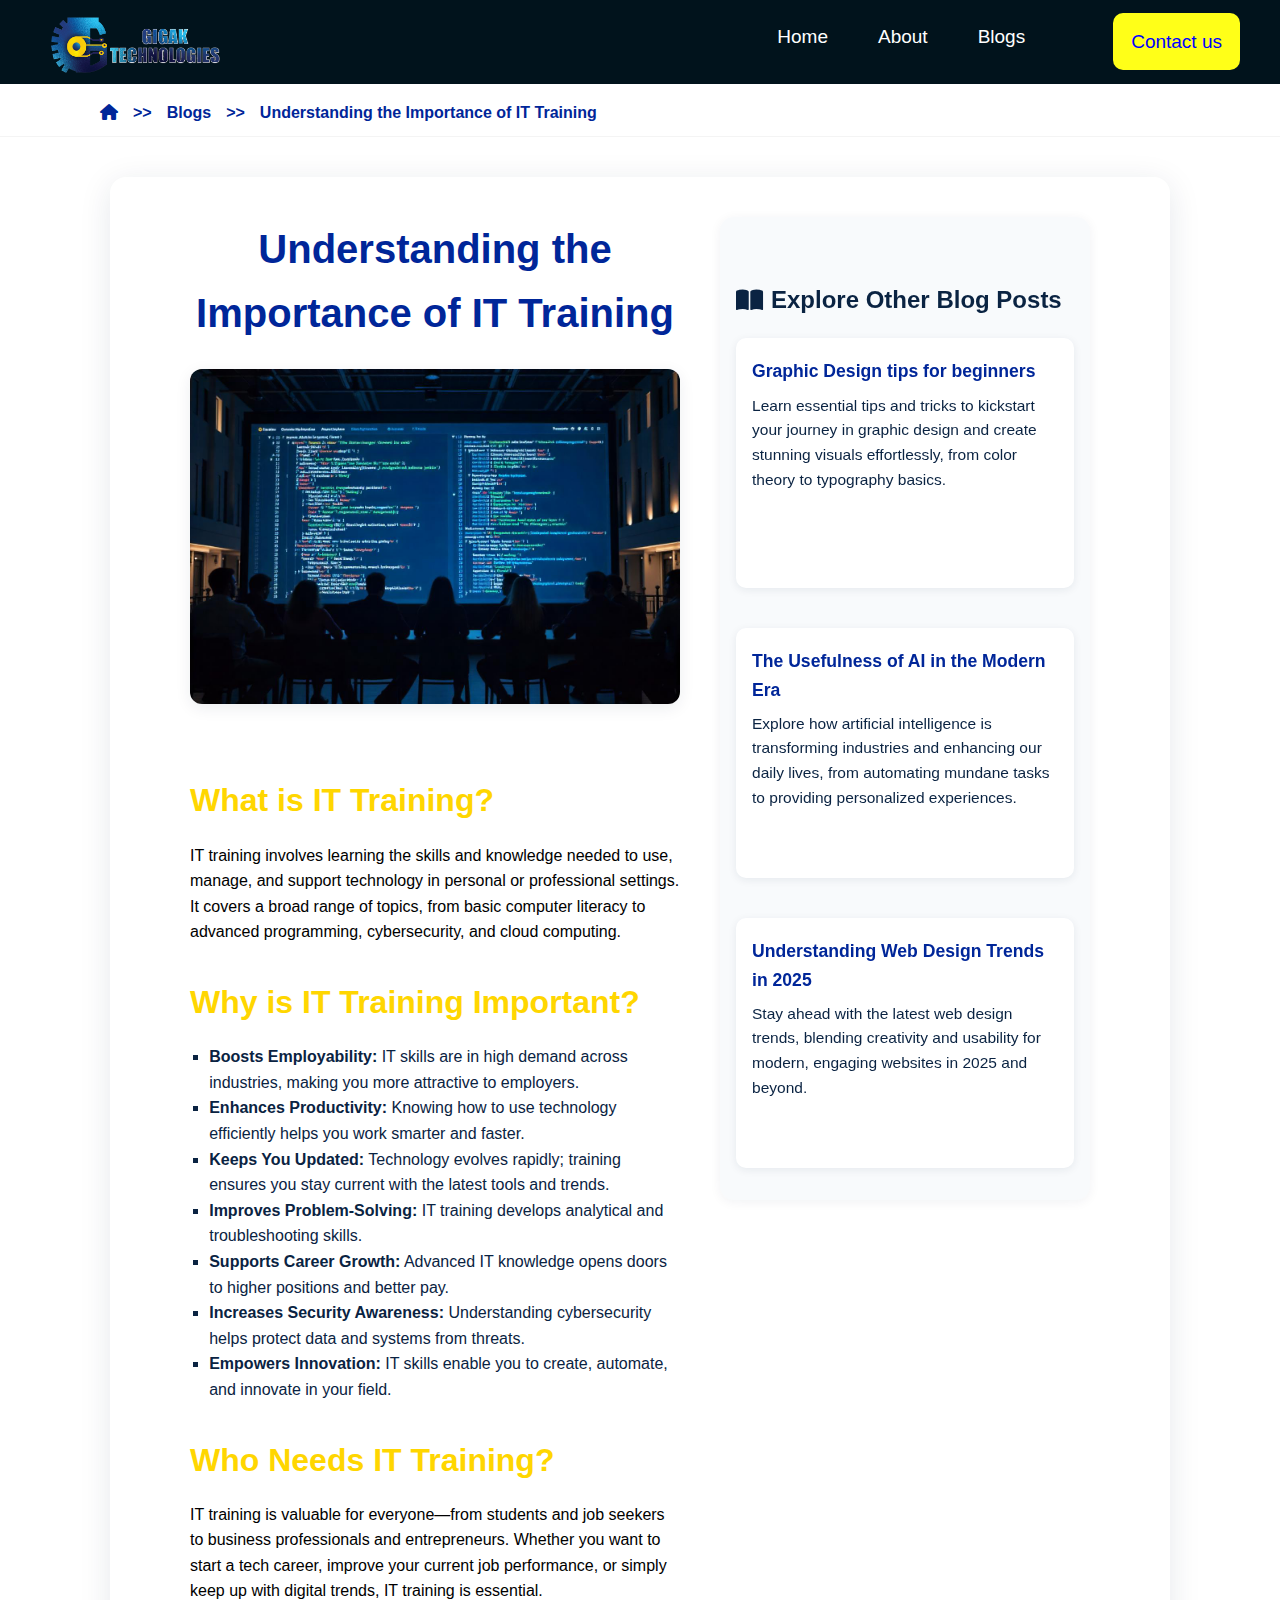
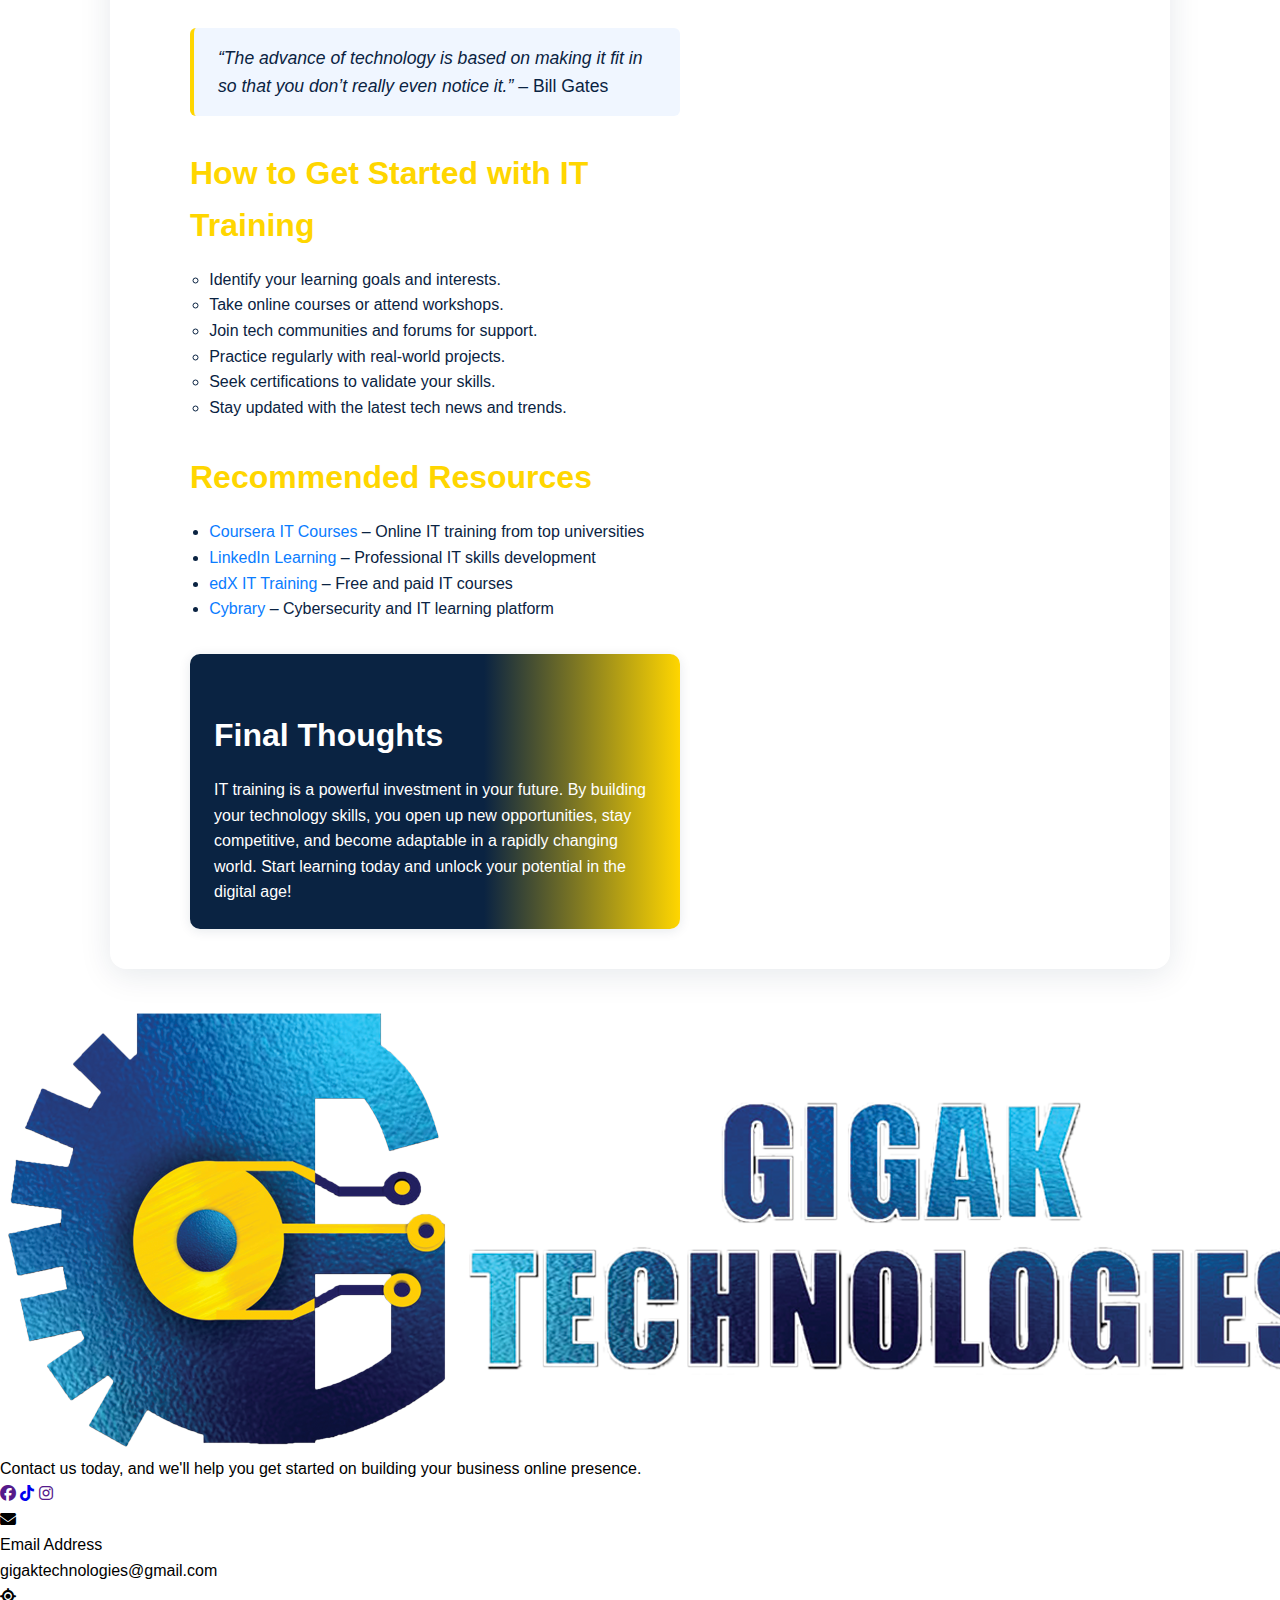
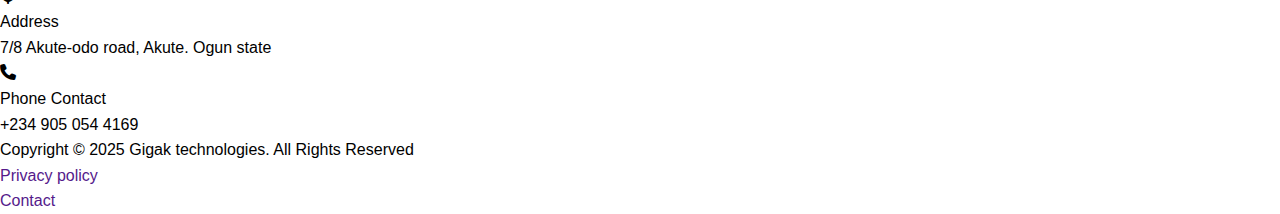
<file: blog3.html>
<!DOCTYPE html>
<html lang="en">
<head>
    <meta charset="UTF-8">
    <meta name="viewport" content="width=device-width, initial-scale=1.0">
    <link rel="stylesheet" href="https://cdnjs.cloudflare.com/ajax/libs/font-awesome/6.5.2/css/all.min.css">
    <link rel="stylesheet" href="style.css">
    <link rel="stylesheet" href="media-queries.css">
    <link rel="stylesheet" href="contact.css">
    <link rel="shortcut icon" href="img/gigak-logo.png" type="image/x-icon">
    <title>Understanding the Importance of IT Training - Blog</title>
    <style>
        /* ...styles unchanged... */
        main {
            background: #fff;
            border-radius: 16px;
            box-shadow: 0 6px 32px rgba(10,35,66,0.10);
            padding: 2.5rem 5rem;
            margin: 2.5rem auto;
            max-width: 900px;
        }
        h1, h2, h3 {
            font-family: 'Segoe UI Semibold', 'Arial', sans-serif;
        }
        h2 {
            margin-top: 2rem;
            margin-bottom: 1rem;
            font-size: 2rem;
        }
        article ul, article ol {
            margin-bottom: 1.5rem;
        }
        a {
            text-decoration: none;
            transition: color 0.2s;
        }
        a:hover {
            color: #ffd600;
        }
        blockquote {
            font-size: 1.1rem;
        }
        .highlight-title {
            color: #ffd600;
            margin-top: 2rem;
            margin-bottom: 1rem;
            font-size: 2rem;
            font-family: 'Segoe UI Semibold', 'Arial', sans-serif;
        }
        .styled-list {
            margin-bottom: 1.5rem;
            color: #0a2342;
            padding-left: 1.2rem;
        }
        .styled-list.square {
            list-style-type: square;
        }
        .styled-list.circle {
            list-style-type: circle;
        }
        .styled-list.link-list a {
            color: #0a7cff;
            font-weight: 500;
            transition: color 0.2s;
        }
        .styled-list.link-list a:hover {
            color: #ffd600;
        }
        .styled-list strong {
            color: #0a2342;
        }
        .custom-blockquote {
            border-left: 4px solid #ffd600;
            background: #f0f6ff;
            color: #0a2342;
            padding: 1rem 1.5rem;
            margin: 1.5rem 0;
            border-radius: 6px;
            font-size: 1.1rem;
        }
        .final-thoughts {
            background: linear-gradient(90deg,#0a2342 60%,#ffd600 100%);
            color: #fff;
            border-radius: 10px;
            padding: 1.5rem;
            margin-top: 2rem;
            box-shadow: 0 2px 12px rgba(10,35,66,0.10);
        }
        .final-thoughts h2 {
            color: #fff;
        }
        .other-blogs-section {
            margin-top: 3rem;
            padding: 2rem 1rem 1rem 1rem;
            background: #f8fafc;
            border-radius: 14px;
            box-shadow: 0 2px 12px rgba(10,35,66,0.06);
        }
        .other-blogs-title {
            color: #0a2342;
            font-size: 1.5rem;
            margin-bottom: 1.2rem;
            display: flex;
            align-items: center;
            gap: 0.5rem;
            font-family: 'Segoe UI Semibold', 'Arial', sans-serif;
        }
        .other-blogs-list {
            display: flex;
            flex-wrap: wrap;
            gap: 1.5rem;
            justify-content: space-between;
        }
        .blog-card {
            flex: 1 1 250px;
            min-width: 220px;
            max-width: 320px;
            background: #fff;
            border-radius: 10px;
            box-shadow: 0 2px 8px rgba(10,35,66,0.08);
            text-decoration: none;
            color: #0a2342;
            transition: transform 0.15s, box-shadow 0.15s;
            display: block;
            margin-bottom: 1rem;
        }
        .blog-card:hover {
            transform: translateY(-4px) scale(1.03);
            box-shadow: 0 6px 24px rgba(10,35,66,0.13);
            background: #f0f6ff;
        }
        .blog-card-content {
            padding: 1.2rem 1rem;
        }
        .blog-card h3 {
            margin: 0 0 0.5rem 0;
            font-size: 1.1rem;
            color: #002699;
            font-family: 'Segoe UI Semibold', 'Arial', sans-serif;
        }
        .blog-card p {
            margin: 0;
            font-size: 0.97rem;
            color: #0a2342;
        }
        .main-horizontal-container {
            display: flex;
            gap: 2.5rem;
            align-items: flex-start;
        }
        .main-articles {
            flex: 2 1 0;
            min-width: 0;
        }
        .main-other-blogs {
            flex: 1 1 320px;
            min-width: 280px;
            max-width: 370px;
            position: sticky;
            top: 2.5rem;
        }
        .other-blogs-section {
            margin-top: 0;
            padding: 2rem 1rem 1rem 1rem;
            background: #f8fafc;
            border-radius: 14px;
            box-shadow: 0 2px 12px rgba(10,35,66,0.06);
        }
        .other-blogs-list {
            display: flex;
            flex-direction: column;
            gap: 1.5rem;
        }
        .blog-card {
            max-width: 100%;
            min-width: 0;
        }
        @media (max-width: 1100px) {
            .main-horizontal-container {
                flex-direction: column;
                gap: 2rem;
            }
            .main-other-blogs {
                position: static;
                max-width: 100%;
                width: 100%;
            }
            main{
                padding: 2rem 1rem;
                margin: 2rem auto;
                max-width: 100%;
                margin-left: 1rem;
                margin-right: 1rem;
            }
        }
        @media (max-width: 900px) {
            .other-blogs-list {
                flex-direction: column;
                gap: 1rem;
            }
            .blog-card {
                max-width: 100%;
            }
            main{
                padding: 1.5rem 1rem;
                margin: 1.5rem auto;
                max-width: 100%;
                margin-left: 0.5rem;
                margin-right: 0.5rem;   
            }
        }
        @media (max-width: 700px) {
            main{
                padding: 1.5rem 1rem;
                margin: 1.5rem auto;
                max-width: 100%;
                margin-left: 0.5rem;
                margin-right: 0.5rem;
            }
            h1 {
                font-size: 2rem;
            }
            h2 {
                font-size: 1.3rem;
            }
            .main-horizontal-container {
                flex-direction: column;
                gap: 1.2rem;
            }
            .main-articles, .main-other-blogs {
                max-width: 100%;
                width: 100%;
            }
            .other-blogs-section {
                padding: 1.2rem 0.5rem 0.5rem 0.5rem;
            }
        }
    </style>
</head>
<body>
     <nav id="navbar">
        <ul id="sidebar" class="sidebar">
            <div class="other-menu">
            <li onclick="hideSide()" class="menu"><a href="#"><i class="fa fa-close menu-color"></i></a></li>
            <li><a href="index.html">Home</a></li>
            <li><a href="about.html">About</a></li>
            <li><a href="blog.html">Blogs</a></li>
            <li><a href="contact.html">Contact us</a></li>
            </div>
        </ul>
        <ul>
            <li class="child"><a href=""><img class="logo" src="img/gigak-logo.png" alt=""></a></li>
            <div class="other-menu">
            <li id="fst" class="hidephn"><a href="index.html">Home</a></li>
            <li id="snd" class="hidephn"><a href="about.html">About</a></li>
            <li id="thd" class="hidephn"><a href="blog.html">Blogs</a></li>
            <li id="ffh" onclick="showSide()" class="menu"><a href="#"><i class="fa fa-bars menu-color"></i></a></li>
            </div>
            <li id="fth" class="hidephn"><a href="contact.html">Contact us</a></li>
        </ul>
    </nav>
    <div class="head1">
        <a href="index.html"><i class="fa fa-home"></i></a>
        <span>>></span>
        <p>Blogs</p>
         <span>>></span>
        <p>Understanding the Importance of IT Training</p>
    </div>
    <main>
        <div class="main-horizontal-container">
            <div class="main-articles">
                <article>
                    <h1 style="color:#002699; font-size:2.5rem; margin-bottom:1.5rem; text-align:center;">
                        Understanding the Importance of IT Training
                    </h1>
                    <img src="img/people-learning-programming.jpeg" alt="IT Training Importance" style="width:100%; border-radius:12px; margin-bottom:2rem; box-shadow:0 4px 16px rgba(10,35,66,0.08);">
                </article>
                <article>
                    <h2 class="highlight-title">What is IT Training?</h2>
                    <p>
                        IT training involves learning the skills and knowledge needed to use, manage, and support technology in personal or professional settings. It covers a broad range of topics, from basic computer literacy to advanced programming, cybersecurity, and cloud computing.
                    </p>
                </article>
                <article>
                    <h2 class="highlight-title">Why is IT Training Important?</h2>
                    <ul class="styled-list square">
                        <li><strong>Boosts Employability:</strong> IT skills are in high demand across industries, making you more attractive to employers.</li>
                        <li><strong>Enhances Productivity:</strong> Knowing how to use technology efficiently helps you work smarter and faster.</li>
                        <li><strong>Keeps You Updated:</strong> Technology evolves rapidly; training ensures you stay current with the latest tools and trends.</li>
                        <li><strong>Improves Problem-Solving:</strong> IT training develops analytical and troubleshooting skills.</li>
                        <li><strong>Supports Career Growth:</strong> Advanced IT knowledge opens doors to higher positions and better pay.</li>
                        <li><strong>Increases Security Awareness:</strong> Understanding cybersecurity helps protect data and systems from threats.</li>
                        <li><strong>Empowers Innovation:</strong> IT skills enable you to create, automate, and innovate in your field.</li>
                    </ul>
                </article>
                <article>
                    <h2 class="highlight-title">Who Needs IT Training?</h2>
                    <p>
                        IT training is valuable for everyone—from students and job seekers to business professionals and entrepreneurs. Whether you want to start a tech career, improve your current job performance, or simply keep up with digital trends, IT training is essential.
                    </p>
                    <blockquote class="custom-blockquote">
                        <em>“The advance of technology is based on making it fit in so that you don’t really even notice it.”</em> – Bill Gates
                    </blockquote>
                </article>
                <article>
                    <h2 class="highlight-title">How to Get Started with IT Training</h2>
                    <ul class="styled-list circle">
                        <li>Identify your learning goals and interests.</li>
                        <li>Take online courses or attend workshops.</li>
                        <li>Join tech communities and forums for support.</li>
                        <li>Practice regularly with real-world projects.</li>
                        <li>Seek certifications to validate your skills.</li>
                        <li>Stay updated with the latest tech news and trends.</li>
                    </ul>
                </article>
                <article>
                    <h2 class="highlight-title">Recommended Resources</h2>
                    <ul class="styled-list link-list">
                        <li><a href="https://www.coursera.org/browse/information-technology" target="_blank">Coursera IT Courses</a> – Online IT training from top universities</li>
                        <li><a href="https://www.linkedin.com/learning/topics/information-technology" target="_blank">LinkedIn Learning</a> – Professional IT skills development</li>
                        <li><a href="https://www.edx.org/learn/information-technology" target="_blank">edX IT Training</a> – Free and paid IT courses</li>
                        <li><a href="https://www.cybrary.it/" target="_blank">Cybrary</a> – Cybersecurity and IT learning platform</li>
                    </ul>
                </article>
                <article class="final-thoughts">
                    <h2>Final Thoughts</h2>
                    <p>
                        IT training is a powerful investment in your future. By building your technology skills, you open up new opportunities, stay competitive, and become adaptable in a rapidly changing world. Start learning today and unlock your potential in the digital age!
                    </p>
                </article>
            </div>
            <aside id="section" class="main-other-blogs">
                <section class="other-blogs-section">
                    <h2 class="other-blogs-title"><i class="fa fa-book-open"></i> Explore Other Blog Posts</h2>
                    <div class="other-blogs-list">
                        <a href="blog3.html" class="blog-card">
                            <div class="blog-card-content">
                                <h3>Graphic Design tips for beginners</h3>
                                <p>Learn essential tips and tricks to kickstart your journey in graphic design and create stunning visuals effortlessly, from color theory to typography basics.</p>
                            </div>
                        </a>
                        <a href="blog4.html" class="blog-card">
                            <div class="blog-card-content">
                                <h3>The Usefulness of AI in the Modern Era</h3>
                                <p>Explore how artificial intelligence is transforming industries and enhancing our daily lives, from automating mundane tasks to providing personalized experiences.</p>
                            </div>
                        </a>
                        <a href="blog2.html" class="blog-card">
                            <div class="blog-card-content">
                                <h3>Understanding Web Design Trends in 2025</h3>
                                <p>Stay ahead with the latest web design trends, blending creativity and usability for modern, engaging websites in 2025 and beyond.</p>
                            </div>
                        </a>
                    </div>
                </section>
            </aside>
        </div>
    </main>
    <footer>
            <div class="foot-info">
                <img class="foot-img" src="img/gigak-logo.png" alt="">
                <div class="foot-word">
                    <span>Contact us today, and we'll help you get started on building your business online presence.</span>
                </div>
                <div class="social-icon">
                    <a href=""><i class="fa-brands fa-facebook foot-icon"></i></a>
                    <a href="https://www.tiktok.com/@gigaktechnologies?_t=ZM-8xZLsgM4H37&_r=1"><i class="fa-brands fa-tiktok foot-icon"></i></a>
                    <a href=""><i class="fa-brands fa-instagram foot-icon"></i></a>
                </div>
            </div>
                <div class="enve-lope">
                    <div>
                      <i class="fa fa-envelope enve"></i>
                    </div>
                      <div class="enves">
                        <span>Email Address</span>
                      </div>
                      <div>
                        <span>gigaktechnologies@gmail.com</span>
                      </div>
                </div>
                  <div class="enve-lope">
                    <div>
                      <i class="fa fa-location enve"></i>
                    </div>
                    <div class="enves">
                        <span>Address</span>
                    </div>
                    <div>
                        <span>7/8 Akute-odo road, Akute. Ogun state</span>
                    </div>
                </div> 
                
                <div class="enve-lope">
                    <div>
                      <i class="fa fa-phone enve"></i>
                    </div>
                      <div class="enves">
                        <span>Phone Contact</span>  
                      </div>
                      <div>
                        <span>+234 905 054 4169</span>
                      </div>
                </div>
              
        </footer>
        <div class="foot2">
            <div class="copy">
                <span>Copyright © 2025 Gigak technologies. All Rights Reserved</span>
            </div>
            <div class="end-word">
                <div>
                    <a href="">Privacy policy</a>
                </div>
                <div>
                    <a href="">Contact</a>
                </div>
            </div>
        </div>
        <script src="script.js"></script>
</body>
</html>
</file>
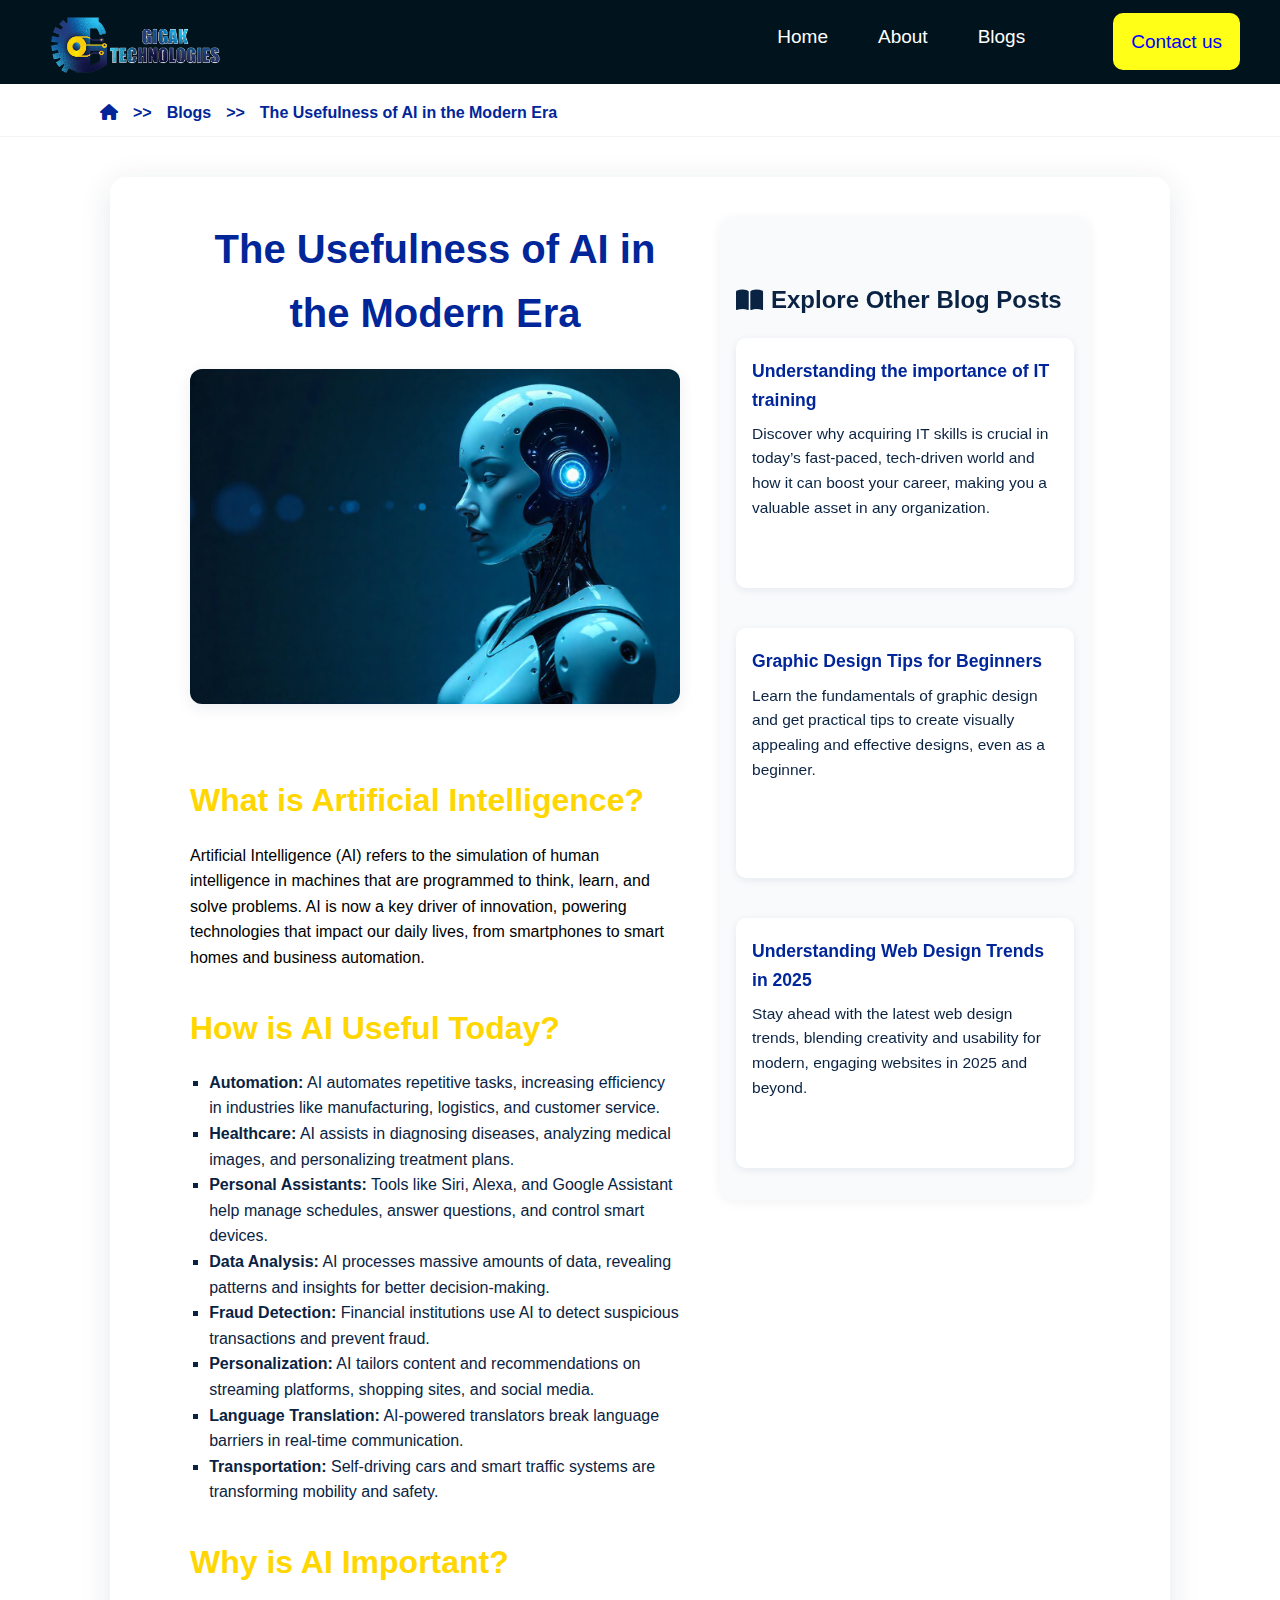
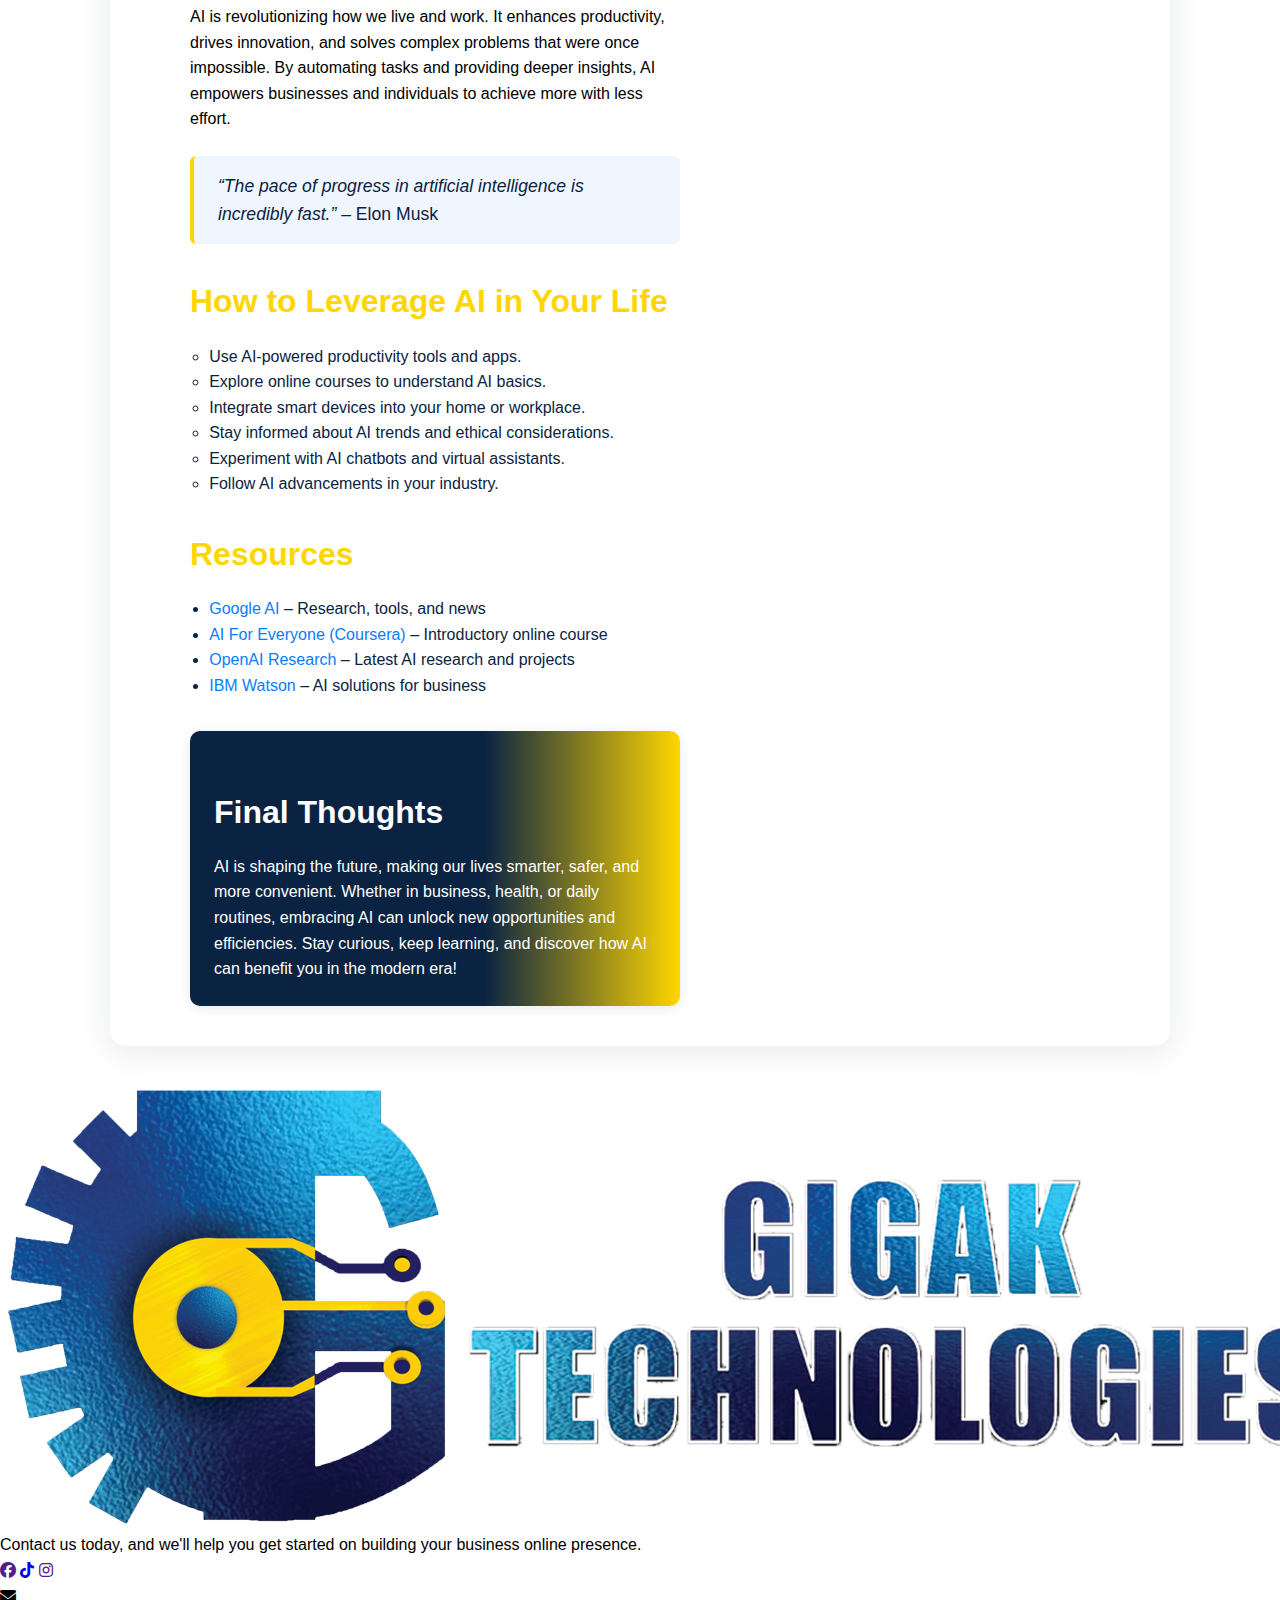
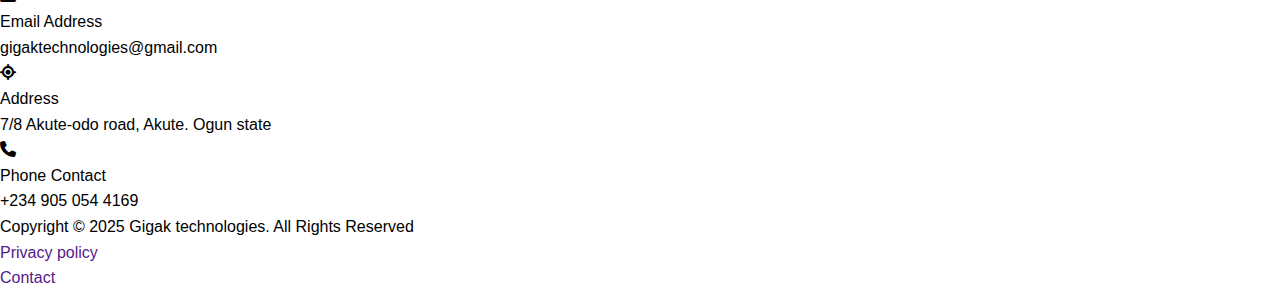
<file: blog4.html>
<!DOCTYPE html>
<html lang="en">
<head>
    <meta charset="UTF-8">
    <meta name="viewport" content="width=device-width, initial-scale=1.0">
    <link rel="stylesheet" href="https://cdnjs.cloudflare.com/ajax/libs/font-awesome/6.5.2/css/all.min.css">
    <link rel="stylesheet" href="style.css">
    <link rel="stylesheet" href="media-queries.css">
    <link rel="stylesheet" href="contact.css">
    <link rel="shortcut icon" href="img/gigak-logo.png" type="image/x-icon">
    <title>The Usefulness of AI in the Modern Era - Blog</title>
    <style>
        /* ...styles unchanged... */
        main {
            background: #fff;
            border-radius: 16px;
            box-shadow: 0 6px 32px rgba(10,35,66,0.10);
            padding: 2.5rem 5rem;
            margin: 2.5rem auto;
            max-width: 900px;
        }
        h1, h2, h3 {
            font-family: 'Segoe UI Semibold', 'Arial', sans-serif;
        }
        h2 {
            margin-top: 2rem;
            margin-bottom: 1rem;
            font-size: 2rem;
        }
        article ul, article ol {
            margin-bottom: 1.5rem;
        }
        a {
            text-decoration: none;
            transition: color 0.2s;
        }
        a:hover {
            color: #ffd600;
        }
        blockquote {
            font-size: 1.1rem;
        }
        .highlight-title {
            color: #ffd600;
            margin-top: 2rem;
            margin-bottom: 1rem;
            font-size: 2rem;
            font-family: 'Segoe UI Semibold', 'Arial', sans-serif;
        }
        .styled-list {
            margin-bottom: 1.5rem;
            color: #0a2342;
            padding-left: 1.2rem;
        }
        .styled-list.square {
            list-style-type: square;
        }
        .styled-list.circle {
            list-style-type: circle;
        }
        .styled-list.link-list a {
            color: #0a7cff;
            font-weight: 500;
            transition: color 0.2s;
        }
        .styled-list.link-list a:hover {
            color: #ffd600;
        }
        .styled-list strong {
            color: #0a2342;
        }
        .custom-blockquote {
            border-left: 4px solid #ffd600;
            background: #f0f6ff;
            color: #0a2342;
            padding: 1rem 1.5rem;
            margin: 1.5rem 0;
            border-radius: 6px;
            font-size: 1.1rem;
        }
        .final-thoughts {
            background: linear-gradient(90deg,#0a2342 60%,#ffd600 100%);
            color: #fff;
            border-radius: 10px;
            padding: 1.5rem;
            margin-top: 2rem;
            box-shadow: 0 2px 12px rgba(10,35,66,0.10);
        }
        .final-thoughts h2 {
            color: #fff;
        }
        .other-blogs-section {
            margin-top: 3rem;
            padding: 2rem 1rem 1rem 1rem;
            background: #f8fafc;
            border-radius: 14px;
            box-shadow: 0 2px 12px rgba(10,35,66,0.06);
        }
        .other-blogs-title {
            color: #0a2342;
            font-size: 1.5rem;
            margin-bottom: 1.2rem;
            display: flex;
            align-items: center;
            gap: 0.5rem;
            font-family: 'Segoe UI Semibold', 'Arial', sans-serif;
        }
        .other-blogs-list {
            display: flex;
            flex-wrap: wrap;
            gap: 1.5rem;
            justify-content: space-between;
        }
        .blog-card {
            flex: 1 1 250px;
            min-width: 220px;
            max-width: 320px;
            background: #fff;
            border-radius: 10px;
            box-shadow: 0 2px 8px rgba(10,35,66,0.08);
            text-decoration: none;
            color: #0a2342;
            transition: transform 0.15s, box-shadow 0.15s;
            display: block;
            margin-bottom: 1rem;
        }
        .blog-card:hover {
            transform: translateY(-4px) scale(1.03);
            box-shadow: 0 6px 24px rgba(10,35,66,0.13);
            background: #f0f6ff;
        }
        .blog-card-content {
            padding: 1.2rem 1rem;
        }
        .blog-card h3 {
            margin: 0 0 0.5rem 0;
            font-size: 1.1rem;
            color: #002699;
            font-family: 'Segoe UI Semibold', 'Arial', sans-serif;
        }
        .blog-card p {
            margin: 0;
            font-size: 0.97rem;
            color: #0a2342;
        }
        .main-horizontal-container {
            display: flex;
            gap: 2.5rem;
            align-items: flex-start;
        }
        .main-articles {
            flex: 2 1 0;
            min-width: 0;
        }
        .main-other-blogs {
            flex: 1 1 320px;
            min-width: 280px;
            max-width: 370px;
            position: sticky;
            top: 2.5rem;
        }
        .other-blogs-section {
            margin-top: 0;
            padding: 2rem 1rem 1rem 1rem;
            background: #f8fafc;
            border-radius: 14px;
            box-shadow: 0 2px 12px rgba(10,35,66,0.06);
        }
        .other-blogs-list {
            display: flex;
            flex-direction: column;
            gap: 1.5rem;
        }
        .blog-card {
            max-width: 100%;
            min-width: 0;
        }
        @media (max-width: 1100px) {
            .main-horizontal-container {
                flex-direction: column;
                gap: 2rem;
            }
            .main-other-blogs {
                position: static;
                max-width: 100%;
                width: 100%;
            }
            main{
                padding: 2rem 1rem;
                margin: 2rem auto;
                max-width: 100%;
                margin-left: 1rem;
                margin-right: 1rem;
            }
        }
        @media (max-width: 900px) {
            .other-blogs-list {
                flex-direction: column;
                gap: 1rem;
            }
            .blog-card {
                max-width: 100%;
            }
            main{
                padding: 1.5rem 1rem;
                margin: 1.5rem auto;
                max-width: 100%;
                margin-left: 0.5rem;
                margin-right: 0.5rem;   
            }
        }
        @media (max-width: 700px) {
            main{
                padding: 1.5rem 1rem;
                margin: 1.5rem auto;
                max-width: 100%;
                margin-left: 0.5rem;
                margin-right: 0.5rem;
            }
            h1 {
                font-size: 2rem;
            }
            h2 {
                font-size: 1.3rem;
            }
            .main-horizontal-container {
                flex-direction: column;
                gap: 1.2rem;
            }
            .main-articles, .main-other-blogs {
                max-width: 100%;
                width: 100%;
            }
            .other-blogs-section {
                padding: 1.2rem 0.5rem 0.5rem 0.5rem;
            }
        }
    </style>
</head>
<body>
     <nav id="navbar">
        <ul id="sidebar" class="sidebar">
            <div class="other-menu">
            <li onclick="hideSide()" class="menu"><a href="#"><i class="fa fa-close menu-color"></i></a></li>
            <li><a href="index.html">Home</a></li>
            <li><a href="about.html">About</a></li>
            <li><a href="blog.html">Blogs</a></li>
            <li><a href="contact.html">Contact us</a></li>
            </div>
        </ul>
        <ul>
            <li class="child"><a href=""><img class="logo" src="img/gigak-logo.png" alt=""></a></li>
            <div class="other-menu">
            <li id="fst" class="hidephn"><a href="index.html">Home</a></li>
            <li id="snd" class="hidephn"><a href="about.html">About</a></li>
            <li id="thd" class="hidephn"><a href="blog.html">Blogs</a></li>
            <li id="ffh" onclick="showSide()" class="menu"><a href="#"><i class="fa fa-bars menu-color"></i></a></li>
            </div>
            <li id="fth" class="hidephn"><a href="contact.html">Contact us</a></li>
        </ul>
    </nav>
    <div class="head1">
        <a href="index.html"><i class="fa fa-home"></i></a>
        <span>>></span>
        <p>Blogs</p>
         <span>>></span>
        <p>The Usefulness of AI in the Modern Era</p>
    </div>
    <main>
        <div class="main-horizontal-container">
            <div class="main-articles">
                <article>
                    <h1 style="color:#002699; font-size:2.5rem; margin-bottom:1.5rem; text-align:center;">
                        The Usefulness of AI in the Modern Era
                    </h1>
                    <img src="img/robotic-artificial-intelligence.jpeg" alt="The Usefulness of AI in the Modern Era" style="width:100%; border-radius:12px; margin-bottom:2rem; box-shadow:0 4px 16px rgba(10,35,66,0.08);">
                </article>
                <article>
                    <h2 class="highlight-title">What is Artificial Intelligence?</h2>
                    <p>
                        Artificial Intelligence (AI) refers to the simulation of human intelligence in machines that are programmed to think, learn, and solve problems. AI is now a key driver of innovation, powering technologies that impact our daily lives, from smartphones to smart homes and business automation.
                    </p>
                </article>
                <article>
                    <h2 class="highlight-title">How is AI Useful Today?</h2>
                    <ul class="styled-list square">
                        <li><strong>Automation:</strong> AI automates repetitive tasks, increasing efficiency in industries like manufacturing, logistics, and customer service.</li>
                        <li><strong>Healthcare:</strong> AI assists in diagnosing diseases, analyzing medical images, and personalizing treatment plans.</li>
                        <li><strong>Personal Assistants:</strong> Tools like Siri, Alexa, and Google Assistant help manage schedules, answer questions, and control smart devices.</li>
                        <li><strong>Data Analysis:</strong> AI processes massive amounts of data, revealing patterns and insights for better decision-making.</li>
                        <li><strong>Fraud Detection:</strong> Financial institutions use AI to detect suspicious transactions and prevent fraud.</li>
                        <li><strong>Personalization:</strong> AI tailors content and recommendations on streaming platforms, shopping sites, and social media.</li>
                        <li><strong>Language Translation:</strong> AI-powered translators break language barriers in real-time communication.</li>
                        <li><strong>Transportation:</strong> Self-driving cars and smart traffic systems are transforming mobility and safety.</li>
                    </ul>
                </article>
                <article>
                    <h2 class="highlight-title">Why is AI Important?</h2>
                    <p>
                        AI is revolutionizing how we live and work. It enhances productivity, drives innovation, and solves complex problems that were once impossible. By automating tasks and providing deeper insights, AI empowers businesses and individuals to achieve more with less effort.
                    </p>
                    <blockquote class="custom-blockquote">
                        <em>“The pace of progress in artificial intelligence is incredibly fast.”</em> – Elon Musk
                    </blockquote>
                </article>
                <article>
                    <h2 class="highlight-title">How to Leverage AI in Your Life</h2>
                    <ul class="styled-list circle">
                        <li>Use AI-powered productivity tools and apps.</li>
                        <li>Explore online courses to understand AI basics.</li>
                        <li>Integrate smart devices into your home or workplace.</li>
                        <li>Stay informed about AI trends and ethical considerations.</li>
                        <li>Experiment with AI chatbots and virtual assistants.</li>
                        <li>Follow AI advancements in your industry.</li>
                    </ul>
                </article>
                <article>
                    <h2 class="highlight-title">Resources</h2>
                    <ul class="styled-list link-list">
                        <li><a href="https://ai.google/" target="_blank">Google AI</a> – Research, tools, and news</li>
                        <li><a href="https://www.coursera.org/learn/ai-for-everyone" target="_blank">AI For Everyone (Coursera)</a> – Introductory online course</li>
                        <li><a href="https://openai.com/research" target="_blank">OpenAI Research</a> – Latest AI research and projects</li>
                        <li><a href="https://www.ibm.com/watson" target="_blank">IBM Watson</a> – AI solutions for business</li>
                    </ul>
                </article>
                <article class="final-thoughts">
                    <h2>Final Thoughts</h2>
                    <p>
                        AI is shaping the future, making our lives smarter, safer, and more convenient. Whether in business, health, or daily routines, embracing AI can unlock new opportunities and efficiencies. Stay curious, keep learning, and discover how AI can benefit you in the modern era!
                    </p>
                </article>
            </div>
            <aside id="section" class="main-other-blogs">
                <section class="other-blogs-section">
                    <h2 class="other-blogs-title"><i class="fa fa-book-open"></i> Explore Other Blog Posts</h2>
                    <div class="other-blogs-list">
                        <a href="blog3.html" class="blog-card">
                            <div class="blog-card-content">
                                <h3>Understanding the importance of IT training</h3>
                                <p>Discover why acquiring IT skills is crucial in today’s fast-paced, tech-driven world and how it can boost your career, making you a valuable asset in any organization.</p>
                            </div>
                        </a>
                        <a href="blog4.html" class="blog-card">
                            <div class="blog-card-content">
                                <h3>Graphic Design Tips for Beginners</h3>
                                <p>Learn the fundamentals of graphic design and get practical tips to create visually appealing and effective designs, even as a beginner.</p>
                            </div>
                        </a>
                        <a href="blog2.html" class="blog-card">
                            <div class="blog-card-content">
                                <h3>Understanding Web Design Trends in 2025</h3>
                                <p>Stay ahead with the latest web design trends, blending creativity and usability for modern, engaging websites in 2025 and beyond.</p>
                            </div>
                        </a>
                    </div>
                </section>
            </aside>
        </div>
    </main>
    <footer>
            <div class="foot-info">
                <img class="foot-img" src="img/gigak-logo.png" alt="">
                <div class="foot-word">
                    <span>Contact us today, and we'll help you get started on building your business online presence.</span>
                </div>
                <div class="social-icon">
                    <a href=""><i class="fa-brands fa-facebook foot-icon"></i></a>
                    <a href="https://www.tiktok.com/@gigaktechnologies?_t=ZM-8xZLsgM4H37&_r=1"><i class="fa-brands fa-tiktok foot-icon"></i></a>
                    <a href=""><i class="fa-brands fa-instagram foot-icon"></i></a>
                </div>
            </div>
                <div class="enve-lope">
                    <div>
                      <i class="fa fa-envelope enve"></i>
                    </div>
                      <div class="enves">
                        <span>Email Address</span>
                      </div>
                      <div>
                        <span>gigaktechnologies@gmail.com</span>
                      </div>
                </div>
                  <div class="enve-lope">
                    <div>
                      <i class="fa fa-location enve"></i>
                    </div>
                    <div class="enves">
                        <span>Address</span>
                    </div>
                    <div>
                        <span>7/8 Akute-odo road, Akute. Ogun state</span>
                    </div>
                </div> 
                
                <div class="enve-lope">
                    <div>
                      <i class="fa fa-phone enve"></i>
                    </div>
                      <div class="enves">
                        <span>Phone Contact</span>  
                      </div>
                      <div>
                        <span>+234 905 054 4169</span>
                      </div>
                </div>
              
        </footer>
        <div class="foot2">
            <div class="copy">
                <span>Copyright © 2025 Gigak technologies. All Rights Reserved</span>
            </div>
            <div class="end-word">
                <div>
                    <a href="">Privacy policy</a>
                </div>
                <div>
                    <a href="">Contact</a>
                </div>
            </div>
        </div>
        <script src="script.js"></script>
</body>
</html>
</file>
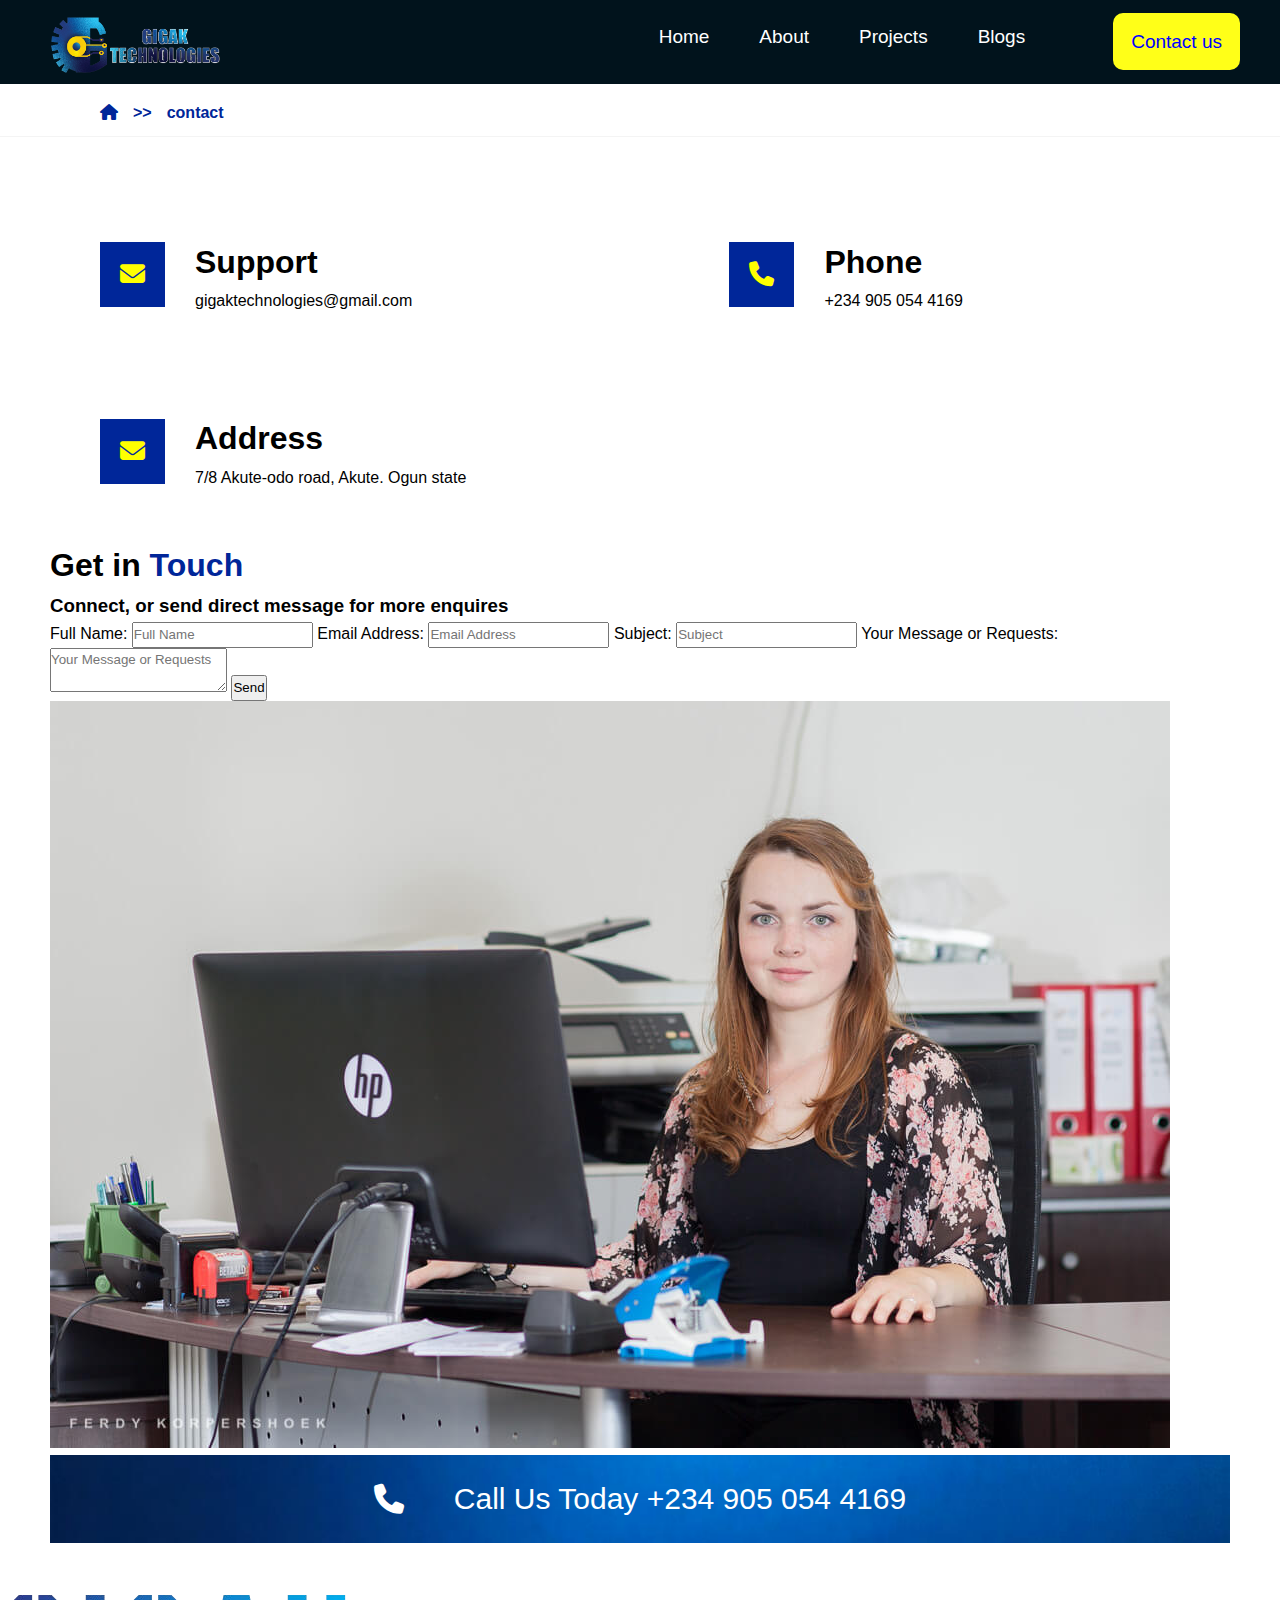
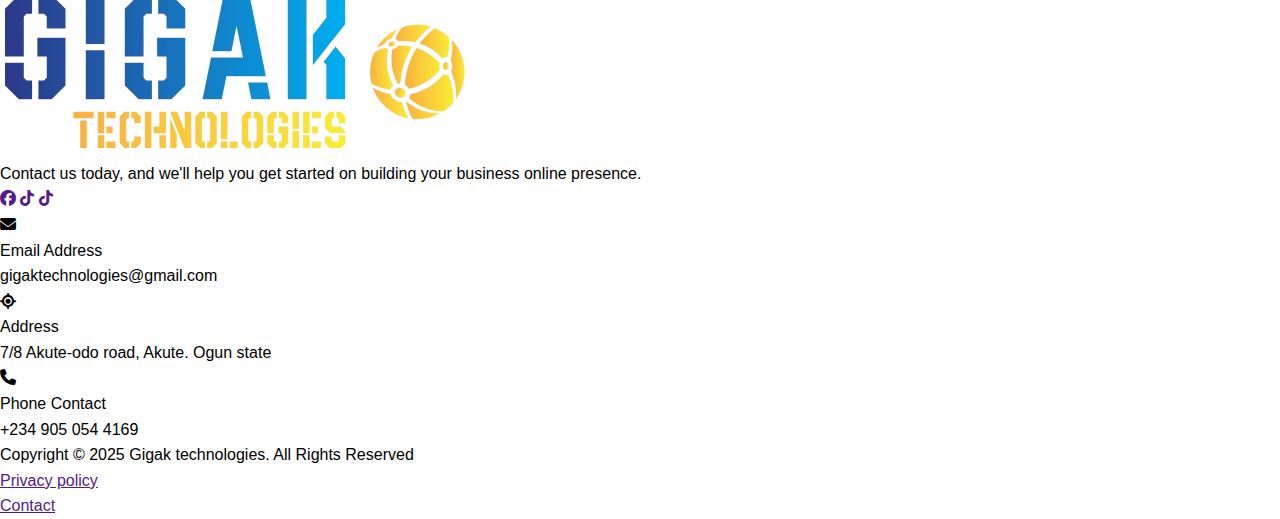
<file: contact.html>
<!DOCTYPE html>
<html lang="en">
<head>
    <meta charset="UTF-8">
    <meta name="viewport" content="width=device-width, initial-scale=1.0">
    <link rel="stylesheet" href="https://cdnjs.cloudflare.com/ajax/libs/font-awesome/6.5.2/css/all.min.css">
    <link rel="stylesheet" href="style.css">
    <link rel="stylesheet" href="media-queries.css">
    <link rel="stylesheet" href="contact.css">
    <link rel="shortcut icon" href="img/gigak1-removebg-preview (1).png" type="image/x-icon">
    <title>Gigak Technologies</title>
    <style>
        
    </style>
</head>
<body>
    <nav id="navbar">
        <ul id="sidebar" class="sidebar">
            <div class="other-menu">
            <li onclick="hideSide()" class="menu"><a href="#"><i class="fa fa-close menu-color"></i></a></li>
            <li><a href="index.html">Home</a></li>
            <li><a href="about.html">About</a></li>
            <li><a href="project.html">Projects</a></li>
            <li><a href="contact.html">Contact us</a></li>
            <li><a href="blog.html">Blogs</a></li>

            </div>
        </ul>
        <ul>
            <li class="child"><a href=""><img class="logo" src="img/gigak-logo.png" alt=""></a></li>
            <div class="other-menu">
            <li id="fst" class="hidephn"><a href="index.html">Home</a></li>
            <li id="snd" class="hidephn"><a href="about.html">About</a></li>
            <li id="thd" class="hidephn"><a href="project.html">Projects</a></li>
            <li id="thd" class="hidephn"><a href="blog.html">Blogs</a></li>
            <li id="ffh" onclick="showSide()" class="menu"><a href="#"><i class="fa fa-bars menu-color"></i></a></li>
            </div>
            <li id="fth" class="hidephn"><a href="contact.html">Contact us</a></li>

        </ul>
    </nav>
    <div class="head1">
        <a href="index.html"><i class="fa fa-home"></i></a>
        <span>>></span>
        <p>contact</p>
    </div>
    <div class="head2">
        <div class="head2s">
            <i class="fa fa-envelope"></i>
            <div>
                <h1>Support</h1>
                <span>gigaktechnologies@gmail.com</span>
            </div>
        </div>
         <div class="head2s">
            <i class="fa fa-phone"></i>
            <div>
                <h1>Phone</h1>
                <span>+234 905 054 4169</span>
            </div>
        </div>
         <div class="head2s">
            <i class="fa fa-envelope"></i>
            <div>
                <h1>Address</h1>
                <span>7/8 Akute-odo road, Akute. Ogun state</span>
            </div>
        </div>
    </div>
    <div class="in-touch">
        <form id="contact-form">
            <div class="form">
                <h1>Get in <span style="color: #002699;">Touch</span></h1>
                <h3>Connect, or send direct message for more enquires</h3>
                <label for="name">Full Name:</label>
                <input id="name" placeholder="Full Name" type="text" name="from_name" required>
                
                <label for="email">Email Address:</label>
                <input id="email" placeholder="Email Address" type="email" name="email_id" required>
                
                <label for="subject">Subject:</label>
                <input id="subject" placeholder="Subject" type="text" name="subject" required>

                <label for="message">Your Message or Requests:</label>
                <textarea id="message" placeholder="Your Message or Requests" name="message" required></textarea>
                
                <button type="submit">Send</button>
                <div id="formResponse"></div>
            </div>
            <img src="img/BusinessPhotography-schiedam.jpg" alt="">
        </form>
        <div id="section" onmouseleave="down1()" onmouseover="down()" class="down">
            <i id="iconn" class="fa fa-phone iconn"></i>
            <p class="para" id="para">Call Us Today +234 905 054 4169</p>
        </div>
    </div>
     <footer>
            <div class="foot-info">
                <img class="foot-img" src="img/gigak1-removebg-preview (1).png" alt="">
                <div class="foot-word">
                    <span>Contact us today, and we'll help you get started on building your business online presence.</span>
                </div>
                <div class="social-icon">
                    <a href=""><i class="fa-brands fa-facebook foot-icon"></i></a>
                    <a href=""><i class="fa-brands fa-tiktok foot-icon"></i></a>
                    <a href=""><i class="fa-brands fa-tiktok foot-icon"></i></a>
                </div>
            </div>
                <div class="enve-lope">
                    <div>
                      <i class="fa fa-envelope enve"></i>
                    </div>
                      <div class="enves">
                        <span>Email Address</span>
                      </div>
                      <div>
                        <span>gigaktechnologies@gmail.com</span>
                      </div>
                </div>
                  <div class="enve-lope">
                    <div>
                      <i class="fa fa-location enve"></i>
                    </div>
                    <div class="enves">
                        <span>Address</span>
                    </div>
                    <div>
                        <span>7/8 Akute-odo road, Akute. Ogun state</span>
                    </div>
                </div> 
                
                <div class="enve-lope">
                    <div>
                      <i class="fa fa-phone enve"></i>
                    </div>
                      <div class="enves">
                        <span>Phone Contact</span>  
                      </div>
                      <div>
                        <span>+234 905 054 4169</span>
                      </div>
                </div>
              
        </footer>
        <div class="foot2">
            <div class="copy">
                <span>Copyright © 2025 Gigak technologies. All Rights Reserved</span>
            </div>
            <div class="end-word">
                <div>
                    <a href="">Privacy policy</a>
                </div>
                <div>
                    <a href="">Contact</a>
                </div>
            </div>
        </div>
        <script src="script.js"></script>
    <script>
        const icon = document.getElementById('iconn')
        const para = document.getElementById('para')
        function down(){
            para.style.transform = 'scale(1.1)'
            icon.style.transform = 'scale(1.3)'
            para.style.letterSpacing = '3px'
        }
         function down1(){
            para.style.transform = 'scale(1)'
            icon.style.transform = 'scale(1)'
            para.style.letterSpacing = '0px'

        }
    </script>
</body>
</html>
</file>
<file: style.css>
*{
    margin: 0;
    padding: 0;
    font-family: Arial, Helvetica, sans-serif;
    line-height: 1.6;
}
nav{
    width: 100%;
    background-color: #01131c;
    padding-top: 17px;
    padding-bottom: 17px;
    position: fixed;
    transition: opacity 0.5s ease-in-out;
}
.navbar-hidden{
    opacity: 0;
    pointer-events: none;
}
nav ul{
    list-style-type: none;
    display: flex;
    justify-content:flex-end ;
    align-items: center;
    padding-right: 40px;
    padding-left: 50px;
    font-size: 19px;

}
 li a {
    color: white;
    text-decoration: none;
    transition: all 0.6s ease-in-out;
}
@keyframes slideup{
    0%{
        transform: translateY(-80px);
    }
    100%{
        transform: translateY(0);
        opacity: 1;
    }
}
#fst{
    animation: slideup 4.6s ease;
    
}
#snd{
    animation: slideup 5.6s ease;
}
#thd{
    animation: slideup 6.6s ease;
}
#fth a{
    animation: slideup 7.6s ease;
    background-color:rgb(255, 255, 24);
    border-radius: 10px;
    transition: all 0.6s ease-in-out;
    color: blue;
    padding: 18px;
}
#fth a:hover{
    background-color:#002699;
    color: yellow;

}
.other-menu li a:hover{
    color:rgb(255, 208, 0);
    transform: scaleX(1.9);
}
.child{
    margin-right: auto;
    font-size: 30px;
    margin-bottom: -20px;
}
.logo{
    width: 170px;
    animation: slideup 2.6s ease;
}
.other-menu{
    display: flex;
    gap: 50px;
}
.sidebar{
    position: fixed;
    top: 0;
    height: 100dvh;
    width: 100%;
    z-index: 999;
    display: none;
    
    background-image: linear-gradient(to bottom right, #01131c,  #002699);
    flex-direction: column;
    align-items: flex-start;
    justify-content: flex-start;
    padding-left: 30px;
    padding-top: 50px;
    animation: slide-left 0.9s ease-in-out;
}
@keyframes slide-left{
    0%{
        transform: translateX(-50%);
        opacity: 0;
    }
    100%{
        transform: translateX(0%);
        opacity: 1;
    }
}
.menu{
    visibility: hidden;
}
.divide{
        display: flex;
        gap: 130px;
}
.menu-color{
    color: #002699;
    background-color: yellow;
    padding: 10px;
    font-size: 20px;
    border-radius: 5px;
}
.header{
    background: linear-gradient(to bottom right, rgba(0, 0, 0, 0.5), rgba(0,0,0,0.5)), url(img/pexels-pixabay-256381.jpg);
    height: 110dvh;
    background-position: center;
    background-size: cover;
    display: flex;
    justify-content: center;
    align-items: center;
    flex-direction: column;
    gap: 30px;
}
.intro{
    text-align: center;
    color: white;
}
.intro1{
    font-size: 60px;
    font-weight: bolder;
    animation: intros 1.6s ease ;

}
.intro2{
    font-size: 25px;
    font-style: italic;
    color: yellow;
    animation: intros 1.9s ease ;
}
@keyframes intros{
    0%{
        transform:scale(80%);
    }
    100%{
        transform: scale(100%);
        opacity: 1;
    }
}
.more-info{
    padding: 10px;
    text-align: center;
    border: 3px solid yellow;
    border-radius: 10px;
    text-decoration: none;
    color: white;
    width: 200px;
    transition: all 0.6s ease-in-out;
    font-size: 20px;
}
.more-info:hover{
    background-color: yellow;
    color: #002699;
    font-weight: bold;
}
.services{
    display: flex;
    gap: 50px;
    margin-left: 40px;
    margin-right: 40px;
    justify-content: center;
    align-items: center;
    flex-wrap: wrap;
    margin-top: -50px;
    margin-bottom: 50px;
}
.service{
    display: flex;
    gap: 15px;
    flex-direction: column;
    background-color: white;
    box-shadow:0px 4px 6px black ;
    padding: 20px;
    width: 350px;
    flex-grow: 1;
    height: 300px;
    justify-content: center;
    transition:all 0.6s;
}
.service1{
    display: flex;
    gap: 20px;
    flex-direction: column;
      background: linear-gradient(to bottom right, rgba(0, 0, 0, 0.5), rgba(0,0,0,0.5)), url(img/deep-bluish-plain.jpeg);
    box-shadow:0px 4px 6px black ;
    padding: 20px;
    width: 350px;
    flex-grow: 1;
    height: 300px;
    justify-content: center;
    transition: all 0.6s
}
.service:hover{
    transform: scale(0.9);
}
.service1:hover{
    transform: scale(0.9);
}
.serve{
    font-size: 20px;
    color: white;
}
.serve2{
    font-size: 40px;
    color: yellow;
}
.we-do{
    font-size: 30px;
    color: #002699;
}
.explanation{
    line-height: 30px;
    font-size: 18px;
}
.fa-solid{
    font-size: 45px;
    color: #01131c;
}
#service-end{
    border: 3px solid #004265;
    
}
.achieves{
    background: linear-gradient(to bottom right, rgba(0, 0, 0, 0.5), rgba(0,0,0,0.5)), url(img/deep-bluish-plain.jpeg);
    height: 400px;
    display: flex;
    align-items: center;
    justify-content: flex-end;
    flex-wrap: wrap;
    padding: 50px;
    margin-top: -100px;
    background-position: center;
    background-size: cover;
}
.team{
    display: flex;
    justify-content: center;
    align-items: center;
    margin-top: 50px;
}
.team-img{
    background: linear-gradient(to bottom right, rgba(0, 0, 0, 0.5), rgba(0,0,0,0.5)), url(img/looking.jpeg);
    height: 400px;
    background-size: cover;
    background-repeat: no-repeat;
    width: 80%;
    display: flex;
    align-items: flex-end;
}
.team-img span{
    margin-left: 70px;
    margin-bottom: 30px;
    color: yellow;
    font-size: 35px;
    font-weight: bold;
}

.trust{
    color: white;
    width: 250px;
    flex-grow: 1;
    display: flex;
    flex-direction: column;
    gap: 10px;
    height: 200px;
    justify-content: center;
    align-items: center;
    margin-top: 100px;
}
.auth{
    color: yellow;
    font-size: 35px;
    text-align: center
}
.count{
    display: flex;
    flex-direction: column;
    gap: 30px;
    color: white;
    flex-grow: 1;
    width: 250px;
    height: 200px;
    align-items: center;
    margin-top: 100px;
}
.count div span{
    font-size: 60px;
    border-bottom: 1px solid #002699;
    padding: 10px;
}
.count p{
    font-size: 20px;
    color: yellow;
}
.abt-us{
    display: flex;
    margin: 30px;
    gap: 50px;
    justify-content: center;
    margin-top: 70px;
    flex-wrap: wrap;
}

.abt-plan{
    display: flex;
    flex-direction: column;
    gap: 20px;
    width: 750px;
    flex-grow: 1;
}
.story{
    color: yellow;
    background-image:linear-gradient(to right, #01131c, #002699 );
    height: 25px;
    padding: 5px;
    font-weight: bold;
    width: 80px;
    flex-grow: 1;
    text-align: center;
}
.abt-intro{
    font-size: 30px;
    font-weight: bold;
}
.abt-intro2{
    font-size: 18px;
    color: gray;
    line-height: 40px;
    
}
.abt-img{
    background-image: url(img/about-2.jpg);
    background-repeat: no-repeat;
    background-size: cover;
    background-position: center;
    height: 520px;
    width: 350px;
    flex-grow: 1;
}
.attribute{
    display: flex;
    gap: 40px;
}
.attribute span{
    line-height: 40px;
    font-weight: bold;
    font-size: 18px;
}
.abt-btn{
    display: flex;
    gap: 20px;
}
.abt-btn1{
    background-color: #002699;
    color: yellow;
    width: 100%;
    padding: 15px;
    border-radius: 2px;
    font-weight: bold;
    cursor: pointer;
    transition: all 0.6s ease-in-out;
     border: none;

}
.abt-btn2{
   background-color: #01131c;
    width: 100%;
    padding: 15px;
    cursor: pointer;
    border-radius: 2px;
    font-weight: bold;
    transition: all 0.6s ease-in-out;
    color: yellow;
    border: none;
}
.abt-btn1:hover{
    background-color: transparent;
    border: 1px solid #002699;
    color: #002699;
}
.abt-btn2:hover{
    background-color: transparent;
    border: 1px solid #002699;
    color: #002699;
}
.project3{
    display: flex;
    flex-direction: column;
    gap: 70px;
    margin-top: 30px;
    background-color: white;
    height: auto;
    justify-content: center;
    padding: 20px;
}
.projects{
    display: flex;
    flex-direction: column;
    gap: 70px;
    margin-top: 30px;
    background: linear-gradient(to bottom right, rgba(0, 0, 0, 0.5), rgba(0,0,0,0.5)), url(img/deep-bluish-plain.jpeg);
    height: auto;
    justify-content: center;
    color: yellow;
    padding: 20px;
    background-size: cover;
    background-position: center;  
    background-repeat: no-repeat;
    padding-bottom: 60px;
}
.project{
    font-size: 30px;
    padding-top: 20px;
    text-align: center;
}
.task{
    color: yellow;
    font-size: 30px;
}
.project1{
    display: flex;
    flex-direction: column;
    gap: 70px;
    margin-left: 10px;
    margin-right: 10px;
  
}
.pj-type{
    font-size: 30px;
    color: white;
    
}
.gd-project{
    display: flex;
    flex-wrap: wrap;
    justify-content: center;
    gap: 50px;
}
.gd-pros{
    display: flex;
    flex-grow: 1;
    flex-direction: column;
    align-items: center;
    width: 350px;
    position: relative;
}
.gd-img1{
    background-image: url(img/gd1.png);
    height: 300px;
    width: 90%;
    background-position: center;
    background-size: cover;
}
.gd-img2{
    background-image: url(img/gd2.png);
    height: 300px;
    width: 90%;
    background-position: center;
    background-size: cover;
}
.gd-img3{
    background-image: url(img/gd4.png);
    height: 300px;
    width: 90%;
    background-position: center;
    background-size: cover;
}
.gd-img4{
    background-image: url(img/gd3.png);
    height: 300px;
    width: 90%;
    background-position: center;
    background-size: cover;
}
.gd-img5{
    background-image: url(img/gd5.png);
    height: 300px;
    width: 90%;
    background-position: center;
    background-size: cover;
}
.gd-words{
    text-align: center;
    border: 2px solid white;
    width: 89%;
    padding-top: 20px;
    padding-bottom: 20px;
    box-shadow: 0px 4px 6px black;
}

.it-img1{
    background-image: url(img/html.jpeg);
    height: 300px;
    width: 90%;
    background-position: center;
    background-size: cover;
}
.it-img2{
    background-image: url(img/javascript.jpeg);
    height: 300px;
    width: 90%;
    background-position: center;
    background-size: cover;
}
.it-img3{
    background-image: url(img/python.jpeg);
    height: 300px;
    width: 90%;
    background-position: center;
    background-size: cover;
}
.it-img4{
    background-image: url(img/php.jpeg);
    height: 300px;
    width: 90%;
    background-position: center;
    background-size: cover;
}
.web-img1{
    background-image: url(img/web1.png);
    height: 300px;
    width: 90%;
    background-position: center;
    background-size: cover;
}
.web-img2{
    background-image: url(img/web2.png);
    height: 300px;
    width: 90%;
    background-position: center;
    background-size: cover;
} 
.web-img3{
    background-image: url(img/web3.png);
    height: 300px;
    width: 90%;
    background-position: center;
    background-size: cover;
}
.vid-pros{
    display: flex;
    flex-grow: 1;
    flex-direction: column;
    align-items: center;
    width: 350px;
    position: relative;
}
.vid-pros video{
    width: 90%;
    height: 100%;
    object-fit: cover;
    border-radius: 20px;
}
.lpt-cont{
    display: flex;
    gap: 50px;
    margin-left: -130px;
    margin-top: 40px;
    justify-content: center;
    align-items: center;
}
.nums{
            background-color: white;
            width: 150px;
            height: 80px;
            display: flex;
            justify-content: center;
            align-items: center;
            font-size: 50px;
            padding: 10px;
            box-shadow: 0px 10px 50px rgba(128, 128, 128, 0.226);
            border-radius: 5px;
            transition: all 0.6s ease-in-out;
            color:#002699;
        }
        .lpt-info{
            display: flex;
            flex-direction: column;
            gap: 20px;
        }
        .lpt-type{
            font-size: 30px;
            border-bottom: 2px solid #002699;
            transition: all 0.6s ease-in-out;
            font-weight: bold;
            color: #01131c;
            width: 50%;
        }
        .lpt-bout{
            font-size: 20px;
            color:#01131c;
        }
        .lpt-cont .lpt-type::after{
            border-bottom: none
        }
        .overlay {
            position: absolute;
            top: 0;
            left: 30;
            width: 90%;
            height: 100%;
            pointer-events: none; /* Allows clicks to pass through to the video */
            border-radius: 20px;
            background-color: #002699;
            opacity: 0.7;
        }
        .impo{
            background: linear-gradient(to bottom right, rgba(0, 0, 0, 0.5), rgba(0,0,0,0.5)), url(img/deep-bluish-plain.jpeg);
            background-repeat: no-repeat;
            background-size: cover;
            background-position: center;
            display: flex;
            gap: 50px;
            justify-content: center;
            align-items: center;
            margin-top: 70px;
            flex-wrap: wrap-reverse;
            padding-left: 50px;
            padding-right: 50px;
            height: 100dvh;
          
        }
        .impo-img{
            background-image: url(img/slide-in2.jpg);
            background-repeat: no-repeat;
            background-size: cover;
            background-position: center;
            height: 350px;
            width: 350px;
            flex-grow: 1;
            border-radius: 5px;
        }
        .impo-plan{
            display: flex;
            flex-direction: column;
            gap: 20px;
            width: 40%;
            flex-grow: 1;
        }
        .impo-intro{
            color: white;
            font-size: 30px;
        }
        .impo-intro2{
            color: whitesmoke;
            font-size: 18px;
            line-height: 40px;
        }
</file>
<file: media-queries.css>
@media (max-width:350px){
    .header{
        height: 100dvh;
    }
    .sidebar{
        width: 100%;
    }
    .menu{
        visibility: visible;
    }
    .other-menu{
        flex-direction: column;
    }
    .hidephn{
        display: none;
    }
    .logo{
        width: 130px;
    }
    nav ul{
        padding-left: 20px;
        padding-right: 25px;
    }
    .intro{
        text-align: center;
        color: white;
        margin-left: 10px;
        margin-right: 10px;
    }
    .intro1{
        font-size: 34px;
    }
    .intro2{
        font-size: 20px;
        font-style: italic;
    }
    
    .services{
        margin-left: 15px;
        margin-right: 15px;
    }
    .serve2{
        font-size: 33px;
    }
   .team-img{
        align-items: center;
        text-align: center;
   }
   .team-img span{
         margin: 0;
         
   }
   .achieves{
        margin-top: -50px;
        height: auto;
        padding: 20px;
   }
   .count{
        text-align: center;
        gap: 20px;
   }
   .fa-solid{
        font-size: 35px;
   }
.abt-plan{
    display: flex;
    flex-direction: column;
    gap: 20px;
    width: 750px;
    flex-grow: 1;
    align-items: center;
    justify-content: center;
}
.abt-us{
    align-items: center;
    justify-content: center;
    text-align: center;
}
.story{
    color: yellow;
    background-color: #002699;
    height: 25px;
    padding: 5px;
    font-weight: bold;
    width: 0px;
    flex-grow: 1;
    text-align: center;
}
.abt-intro{
    font-size: 30px;
    font-weight: bold;
    text-align: center;
}
.abt-intro2{
    font-size: 18px;
    color: gray;
    line-height: 40px;
    text-align: center;
}
.abt-img{
    background-image: url(img/about-2.jpg);
    background-repeat: no-repeat;
    background-size: cover;
    background-position: center;
    height: 520px;
    width: 350px;
    flex-grow: 1;
}
.attribute{
    display: flex;
    gap: 40px;
}
.attribute span{
    line-height: 40px;
    font-weight: bold;
    font-size: 15px;
}
.abt-btn{
    gap: 2px;
}
.abt-btn1{
    padding: 15px;
}
.abt-btn2{
    padding: 15px;
}
.graphic{
    text-align: center;
}
.projects{
    padding:0px ;
}
.project1{
    margin-top: 20px;
    margin-bottom: 20px;
}
.pj-type{
    width: 80%;
    font-size: 28px;
    margin-left: 15px;
}
.lpt-cont{
    text-align: center;
    margin: 0px;
    flex-direction: column;
}
.lpt-type{
    display: flex;
    justify-content:center ;
    margin: 10px;
    font-size: 25px;
    width: 100%;
}
.lpt-bout{
    text-align: center;
}
#gd-pros{
    gap: 40px;
    align-items: center;
}
.impo{
    height: auto;
    padding-bottom: 50px;
    padding-top: 50px;
    padding-left: 20px;
    padding-right: 20px;
}
.impo-intro{
    text-align: center;
}
.impo-intro2{
    text-align: center;
}
}
@media (min-width:351px) and (max-width:650px){
    .header{
        height: 100dvh;
    }
    .sidebar{
        width: 100%;
    }
    .sidebar li a{
        color: yellow;
        font-size: 23px;
    }
    .menu{
        visibility: visible;
    }
    .other-menu{
        flex-direction: column;
    }
    .hidephn{
        display: none;
    }
    .logo{
        width: 150px;
    }
    nav ul{
        padding-left: 25px;
        padding-right: 30px;
    }
   
    .intro{
        text-align: center;
        color: white;
        margin-left: 10px;
        margin-right: 10px;
    }
     .intro1{
        font-size: 37px;
    }
    .intro2{
        font-size: 25px;
        font-style: italic;
    }
    .services{
        margin-left: 20px;
        margin-right: 20px;
    }
    .serve2{
        font-size: 35px;
    }
    .team-img{
        align-items: center;
        text-align: center;
   }
   .team-img span{
         margin: 0;
         
   }
   .achieves{
        margin-top: -50px;
        height: auto;
        padding: 20px;
   }
   .count{
        text-align: center;
        gap: 20px;
   }
   .fa-solid{
        font-size: 35px;
   }
   .abt-plan{
    display: flex;
    flex-direction: column;
    gap: 20px;
    width: 750px;
    flex-grow: 1;
    align-items: center;
    justify-content: center;
    text-align: center;
}
.abt-us{
    align-items: center;
    justify-content: center;
    text-align: center;
}
.abt-btn1{
    padding: 15px;
}
.abt-btn2{
    padding: 15px;
}
.graphic{
    text-align: center;
}
.pj-type{
    width: 80%;
    font-size: 28px;
    margin-left: 15px;
}
.lpt-cont{
    text-align: center;
    margin: 0px;
    flex-direction: column;
    
}
.lpt-type{
    display: flex;
    align-items: center;
    justify-content:center ;
    font-size: 25px;
    width: 100%;
}
.lpt-bout{
    text-align: center;
}
#gd-pros{
    gap: 40px;
    align-items: center;
}
.impo{
    height: auto;
    padding-top: 50px;
    padding-bottom: 50px;
    padding-left: 30px;
    padding-right: 30px;
}
.impo-intro{
    text-align: center;
}
.impo-intro2{
    text-align: center;
}
}
@media (min-width:651px) and (max-width:850px){
    .header{
        height: 100dvh;
    }
    .sidebar{
        width: 100%;
    }
    .sidebar li a{
        color: yellow;
        font-size: 23px;
    }
    .menu{
        visibility: visible;
    }
    .other-menu{
        flex-direction: column;
    }
    .hidephn{
        display: none;
    }
    .logo{
        width: 150px;
    }
    nav ul{
        padding-left: 45px;
        padding-right: 50px;
    }
   
    .intro{
        text-align: center;
        color: white;
        margin-left: 10px;
        margin-right: 10px;
    }
  
    .services{
        margin-left: 20px;
        margin-right: 20px;
    }
    .serve2{
        font-size: 35px;
    }
    .team-img{
        align-items: center;
        text-align: center;
        justify-content: center;
   }
   .team-img span{
         margin: 0;
         
   }
   .achieves{
        margin-top: -50px;
        height: auto;
   }
   .lpt-cont{
    margin: 0;
   }
   .lpt-type{
    width: 100%;
   }
   #gd-pros{
    gap: 40px;
    align-items: center;
}
.impo{
    height: auto;
    padding-top: 50px;
    padding-bottom: 50px;
    padding-left: 30px;
    padding-right: 30px;
}
.impo-intro{
    text-align: center;
}
.impo-intro2{
    text-align: center;
}
.impo-plan{
    width: 80%;
}
.vid-pros{
    width: 80%;
}
.overlay{
    width: 100%;
}
.vid-pros video{
    width: 100%;
}
}
@media (min-width:851px) and (max-width:1350px){
    .team-img{
        align-items: center;
        text-align: center;
        justify-content: center;
   }
   .team-img span{
         margin: 0;
         
   }
   .achieves{
        margin-top: -50px;
        height: auto;
   }
   
   .lpt-type{
    width: 100%;
   }
}
</file>
<file: contact.css>
.head1{
    padding-top:100px;
    padding-bottom: 10px;
    display: flex;
    gap: 15px;
    padding-left: 100px;
    align-items: center;
    color: #002699;
    font-weight: 550;
    border-bottom: 1px solid #f4f4f4;
}
.head1 span{
    font-weight: bolder ;
}
.head1 a{
    color: #002699;
}
.head2{
    display: flex;
    gap: 100px;
    justify-content: center;
    align-items: center;
    margin-top: 100px;
    margin-left: 100px;
    margin-right: 100px;
    flex-wrap: wrap;
}
.head2s{
    display: flex;
    align-items: center;
    gap: 30px;
    flex-grow: 1;
}
.head2s i{
    background-color: #002699;
    padding: 20px;
    color: yellow;
    font-size: 25px;
    transition: all 0.3s ease;
}

.in-touch{
    display: flex;
    flex-direction: column;
    margin: 50px;
}
.down{
    object-fit: cover;
    width: 100%;
    background-image: url(img/deep-bluish-plain.jpeg);
    background-position: center;
    background-size: cover;
    padding-top: 20px;
    padding-bottom: 20px;
    text-align: center;
    color: white;
    font-size: 30px;
    overflow: hidden;
    display: flex;
    justify-content: center;
    align-items: center;
    gap: 50px;
}
form{
    margin: 0px;
}
.para{
        transition: all 0.7s ease;

}
.iconn{
    transition: all 0.7s ease;
}
@media (max-width:350px){
.head1{
    padding-left: 30px;
}
.head2{
    margin-left:20px;
    margin-right: 20px;
}
.head2s{
    align-items: center;
    flex-direction: column;
    text-align: center;
}
.down{
    flex-direction: column;
}
}
@media (min-width:351px) and (max-width:775px){
.head1{
    padding-left: 30px;
}
.head2{
    margin-left:20px;
    margin-right: 20px;
    gap: 35px;
}
.head2s{
    align-items: center;
    flex-direction: column;
    text-align: center;
}
.down{
    flex-direction: column;
}
}
@media (min-width:776px) and (max-width:1260px){
.head1{
    padding-left: 30px;
}
.head2{
    margin-left:50px;
    margin-right: 50px;
    gap: 35px;
}

}
</file>
